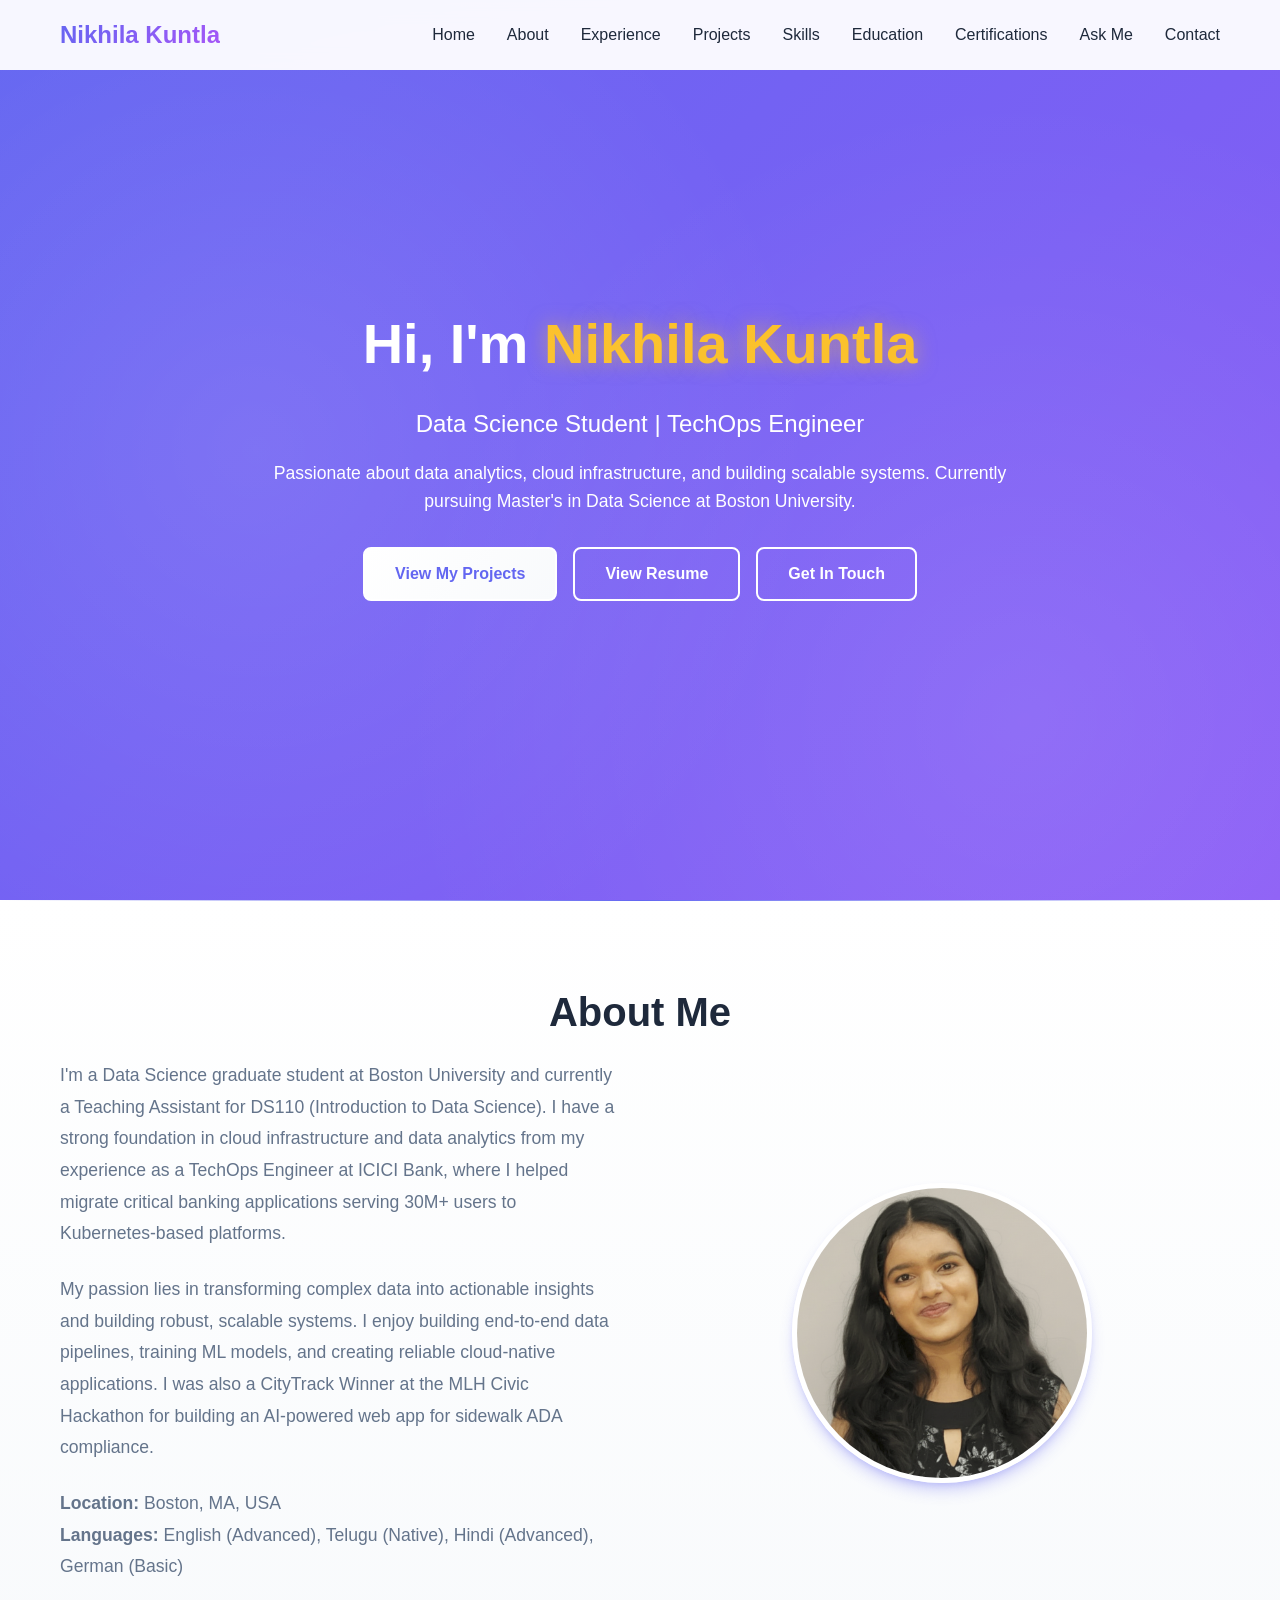
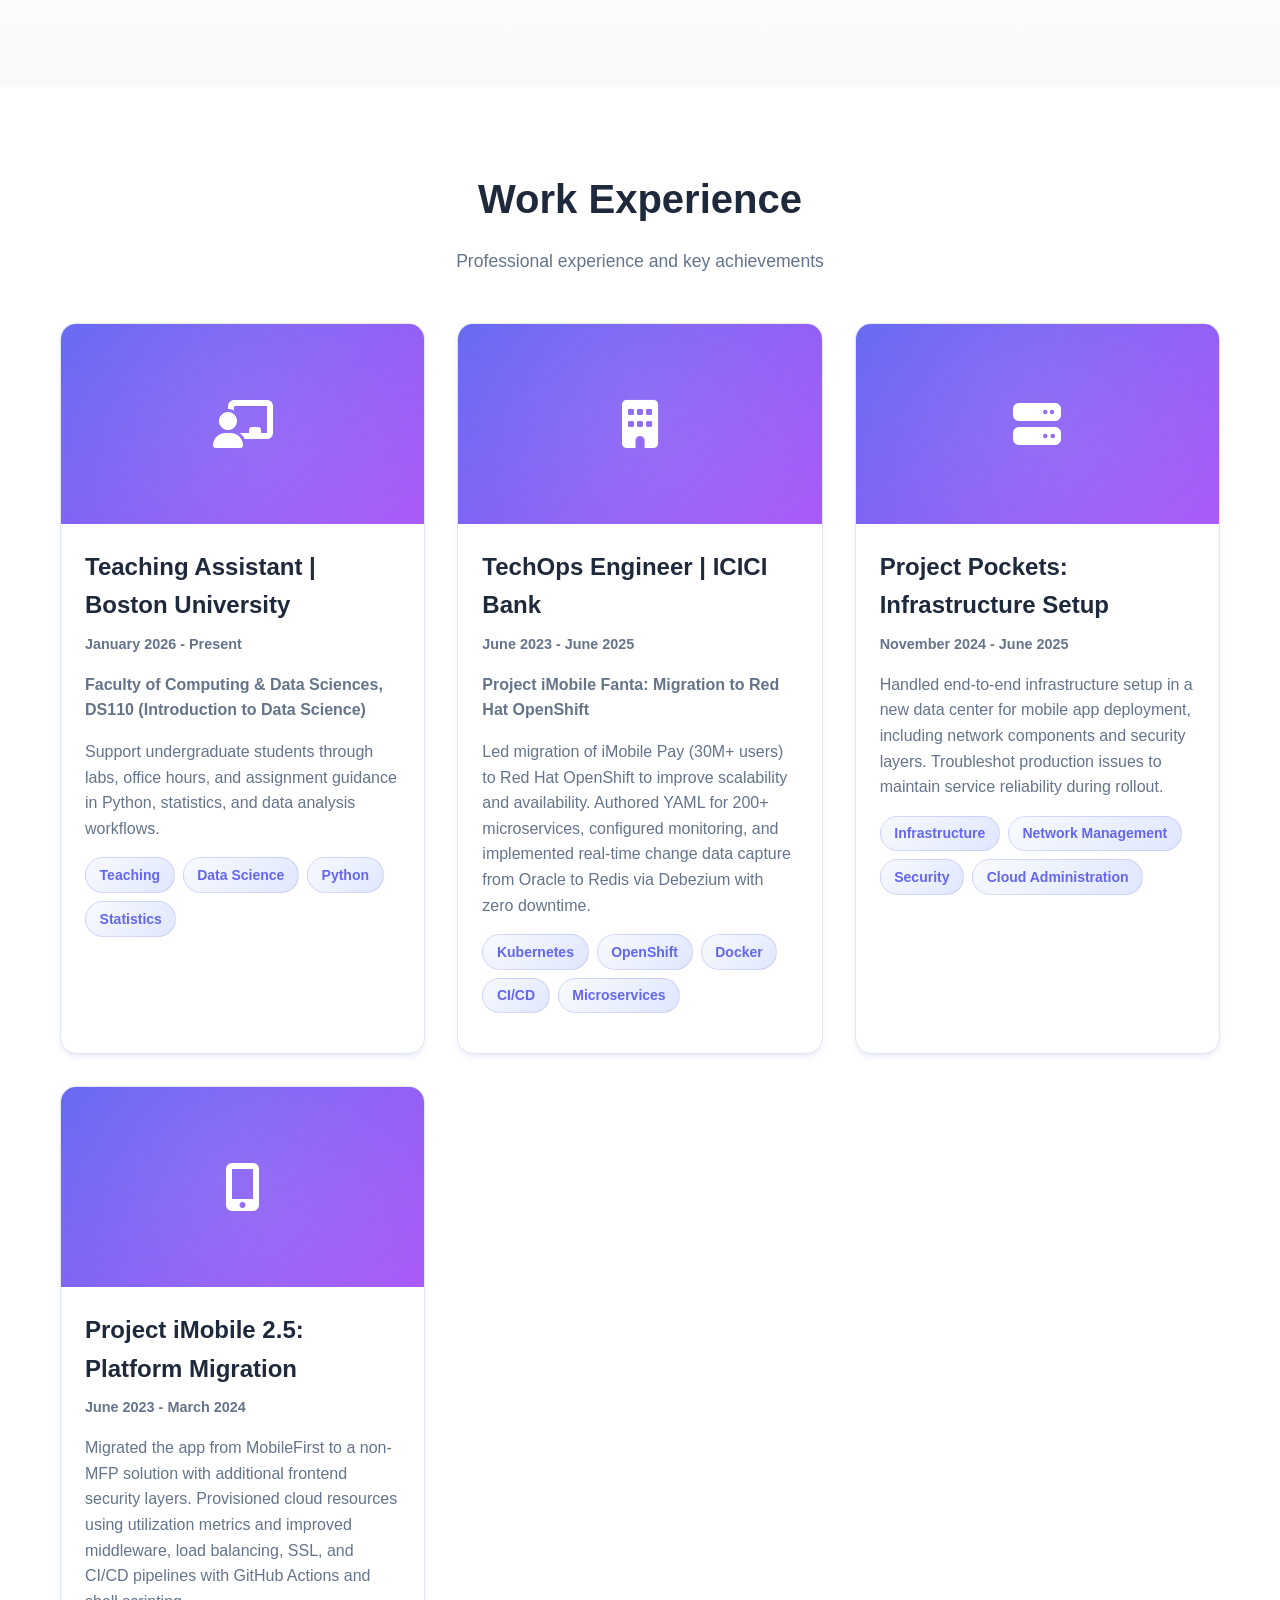
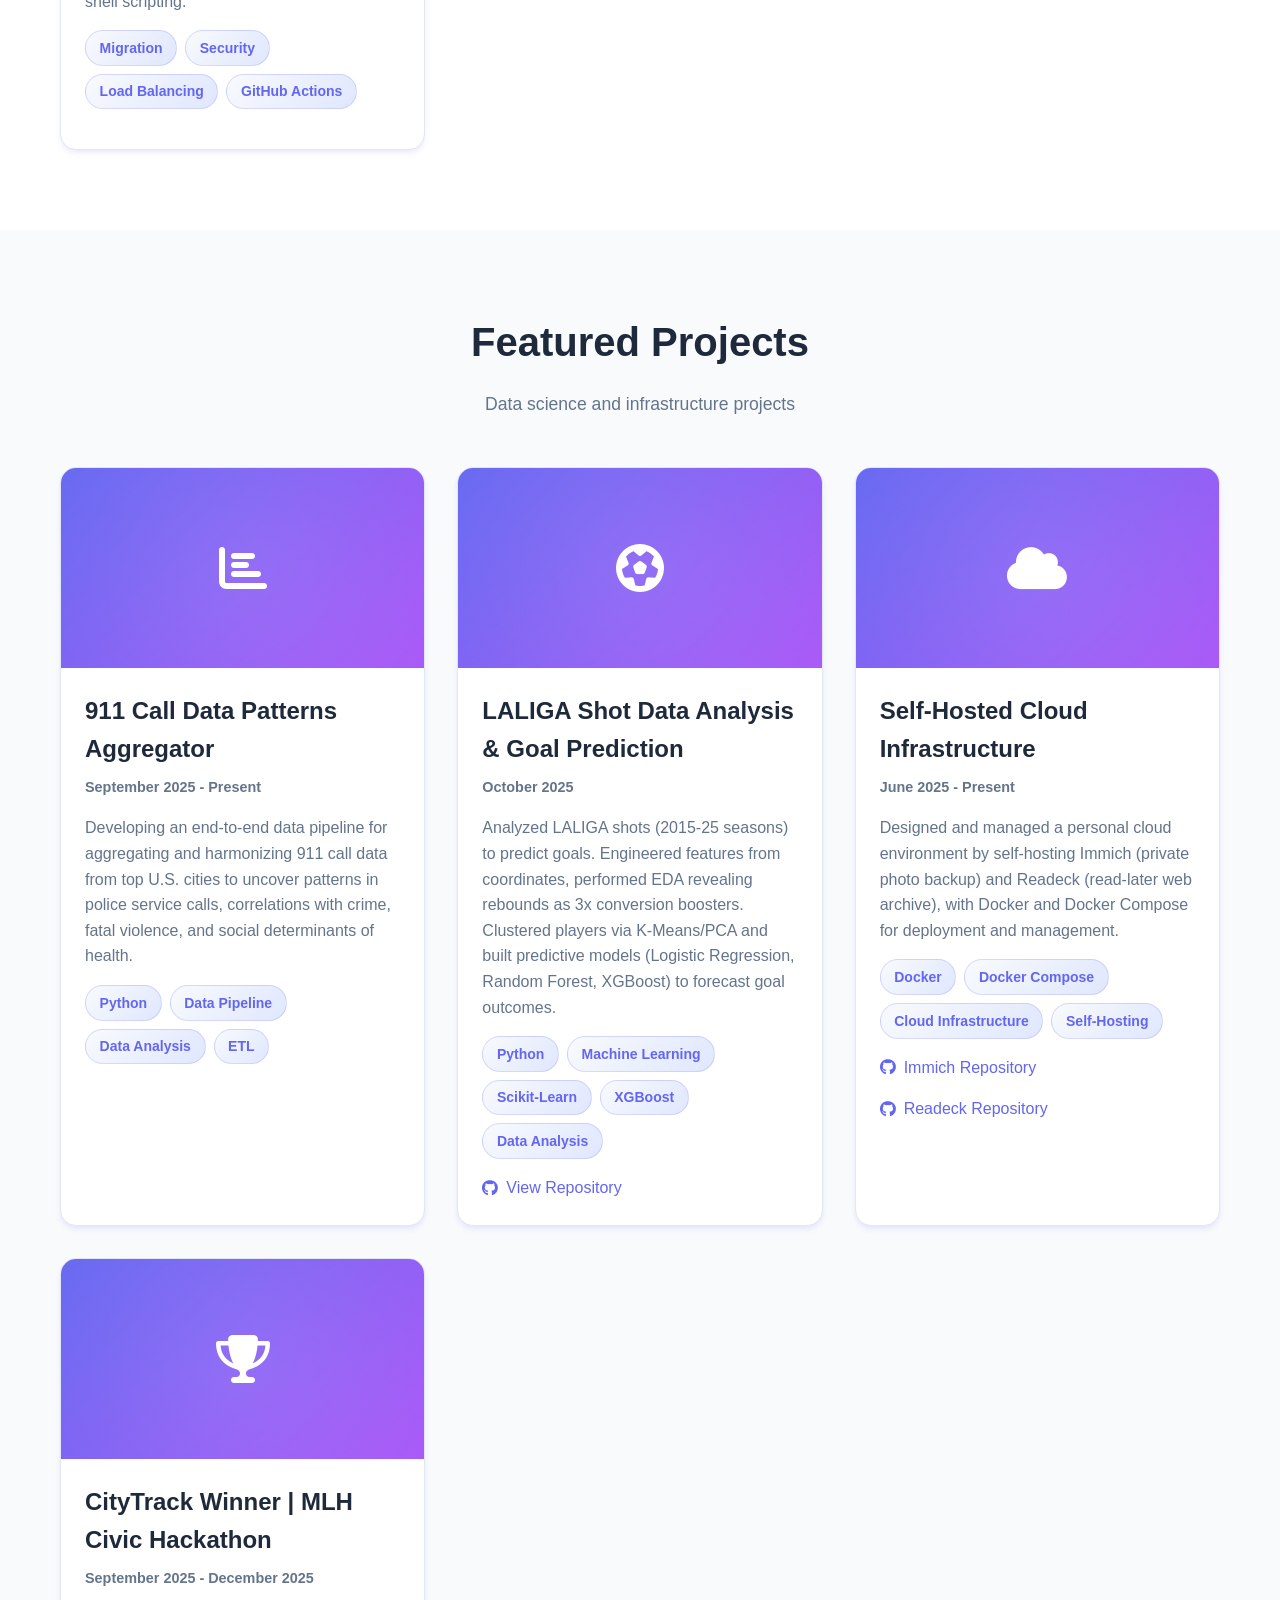
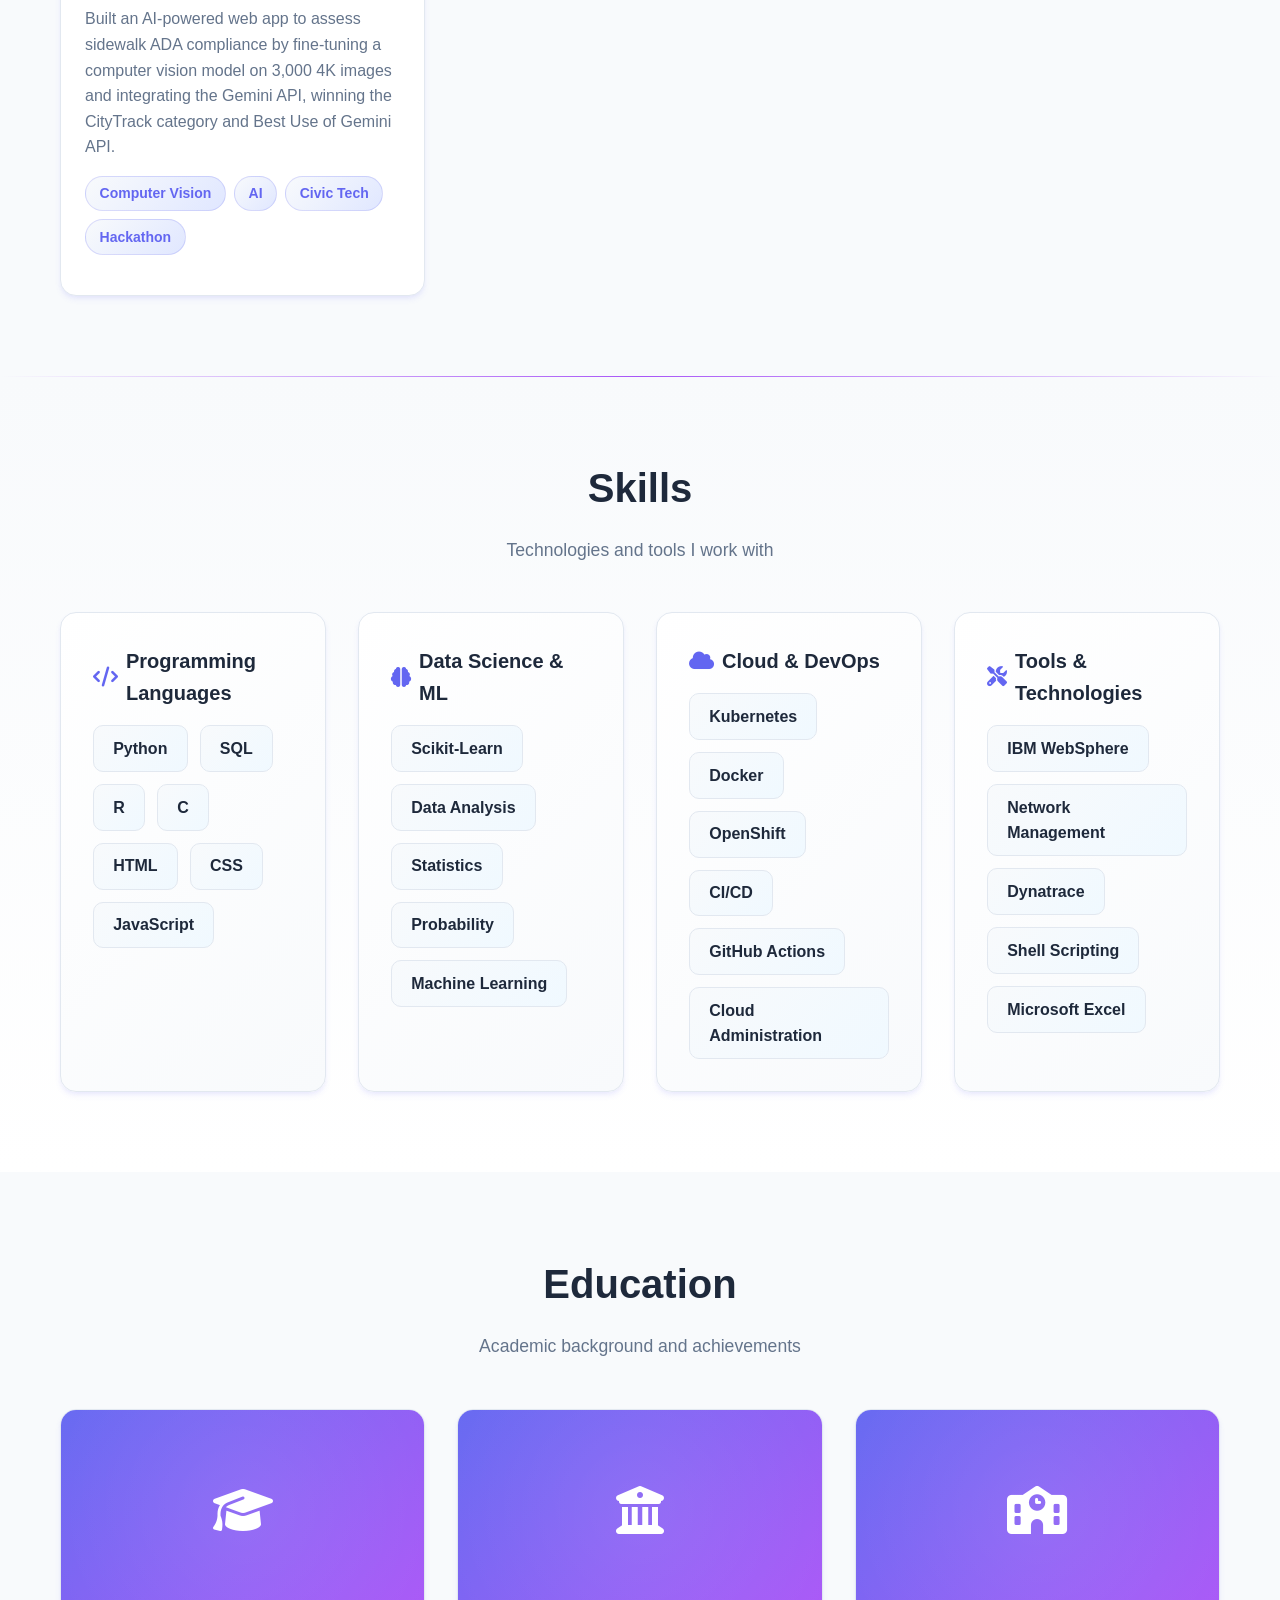
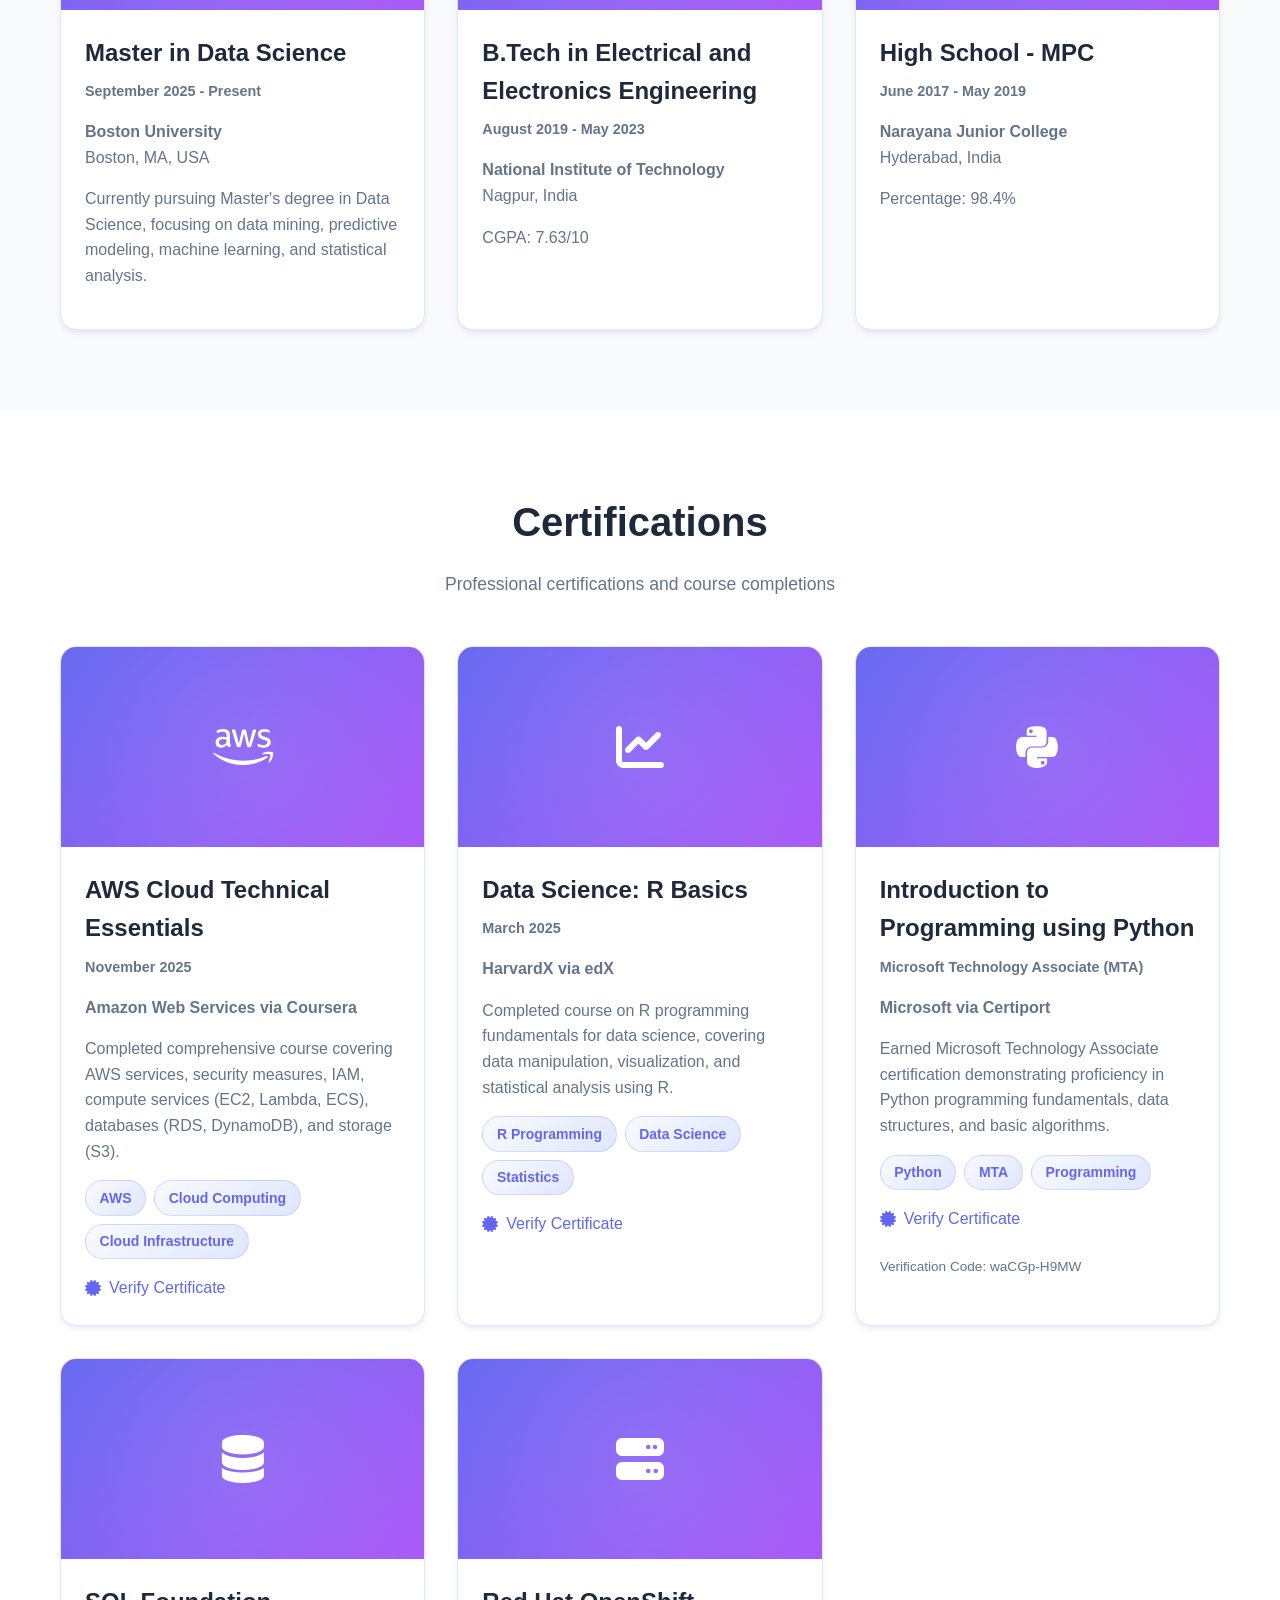
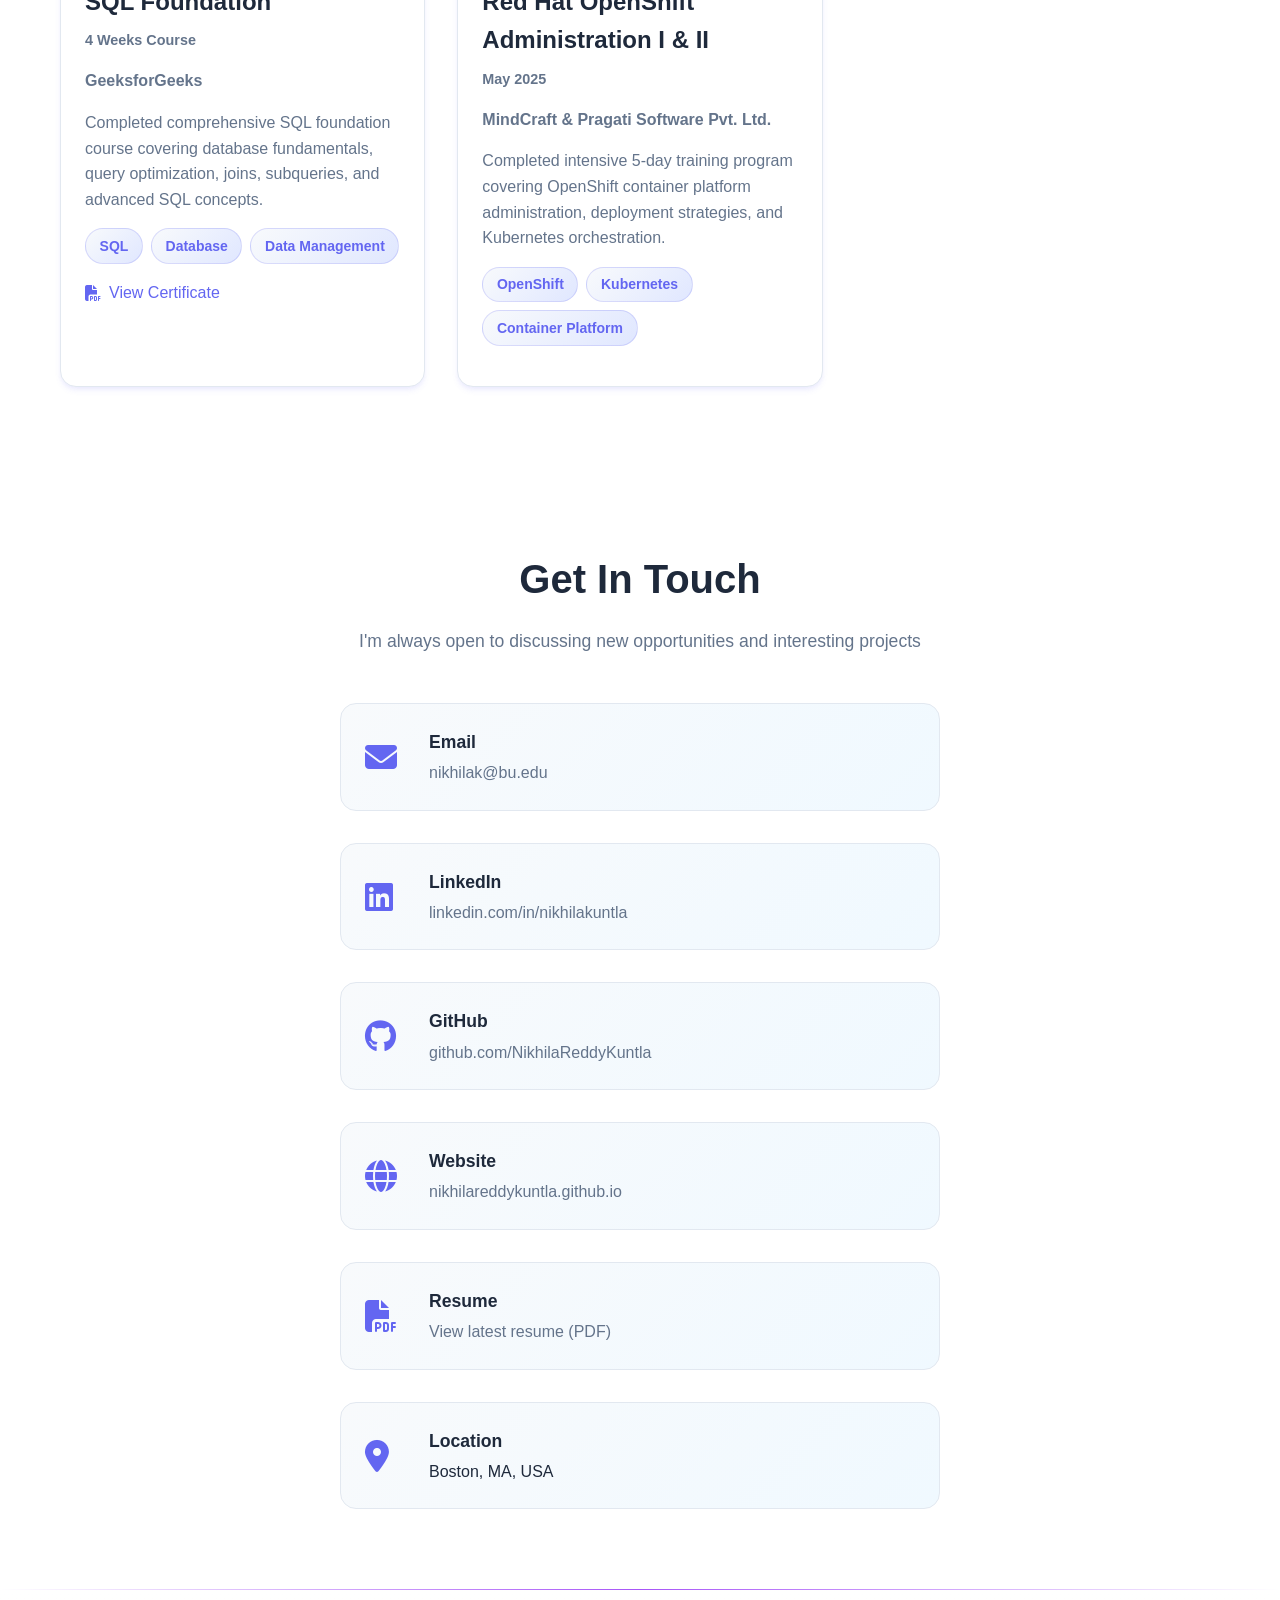
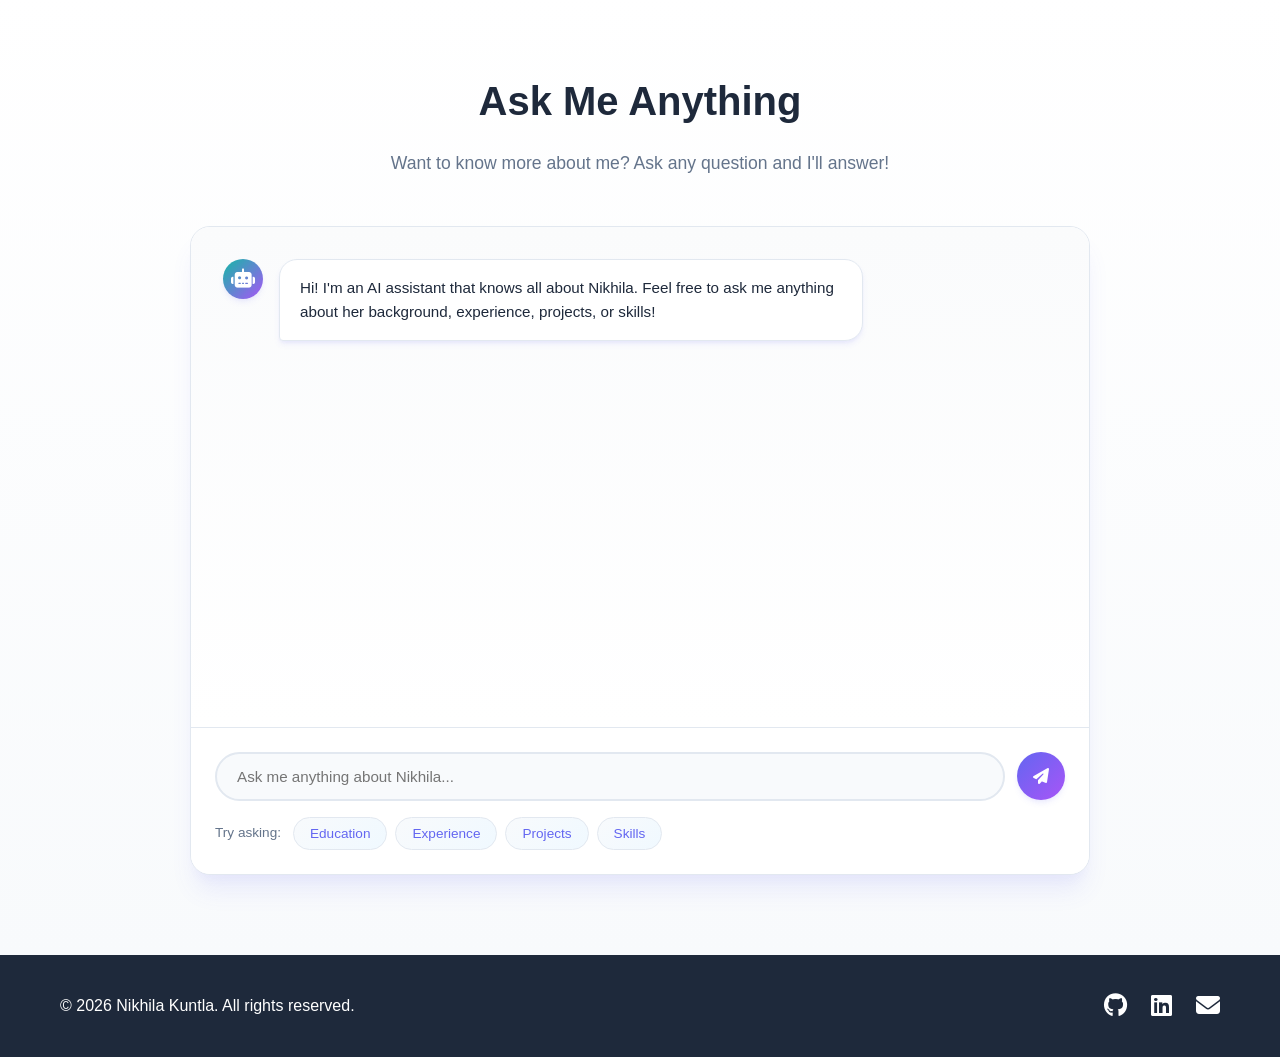
<file: index.html>
<!DOCTYPE html>
<html lang="en">
<head>
    <meta charset="UTF-8">
    <meta name="viewport" content="width=device-width, initial-scale=1.0">
    <meta name="description" content="Nikhila Kuntla - Data Science Student at Boston University | TechOps Engineer | Cloud Infrastructure & Data Analytics">
    <title>Nikhila Kuntla - Data Scientist & TechOps Engineer</title>
    <link rel="stylesheet" href="styles.css">
    <link rel="stylesheet" href="https://cdnjs.cloudflare.com/ajax/libs/font-awesome/6.4.0/css/all.min.css">
</head>
<body>
    <!-- Navigation -->
    <nav class="navbar">
        <div class="container">
            <div class="nav-brand">Nikhila Kuntla</div>
            <ul class="nav-menu">
                <li><a href="#home" class="nav-link">Home</a></li>
                <li><a href="#about" class="nav-link">About</a></li>
                <li><a href="#experience" class="nav-link">Experience</a></li>
                <li><a href="#projects" class="nav-link">Projects</a></li>
                <li><a href="#skills" class="nav-link">Skills</a></li>
                <li><a href="#education" class="nav-link">Education</a></li>
                <li><a href="#certifications" class="nav-link">Certifications</a></li>
                <li><a href="#chat" class="nav-link">Ask Me</a></li>
                <li><a href="#contact" class="nav-link">Contact</a></li>
            </ul>
            <div class="hamburger">
                <span></span>
                <span></span>
                <span></span>
            </div>
        </div>
    </nav>

    <!-- Hero Section -->
    <section id="home" class="hero">
        <div class="container">
            <div class="hero-content">
                <h1 class="hero-title">Hi, I'm <span class="highlight">Nikhila Kuntla</span></h1>
                <p class="hero-subtitle">Data Science Student | TechOps Engineer</p>
                <p class="hero-description">Passionate about data analytics, cloud infrastructure, and building scalable systems. Currently pursuing Master's in Data Science at Boston University.</p>
                <div class="hero-buttons">
                    <a href="#projects" class="btn btn-primary">View My Projects</a>
                    <a href="Nikhila-Kuntla-Resume.pdf" class="btn btn-secondary" target="_blank" rel="noopener noreferrer">View Resume</a>
                    <a href="#contact" class="btn btn-secondary">Get In Touch</a>
                </div>
            </div>
        </div>
    </section>

    <!-- About Section -->
    <section id="about" class="about">
        <div class="container">
            <h2 class="section-title">About Me</h2>
            <div class="about-content">
                <div class="about-text">
                    <p>
                        I'm a Data Science graduate student at Boston University and currently a Teaching Assistant for DS110 (Introduction to Data Science).
                        I have a strong foundation in cloud infrastructure and data analytics from my experience as a TechOps Engineer at ICICI Bank, where I
                        helped migrate critical banking applications serving 30M+ users to Kubernetes-based platforms.
                    </p>
                    <p>
                        My passion lies in transforming complex data into actionable insights and building robust, scalable systems.
                        I enjoy building end-to-end data pipelines, training ML models, and creating reliable cloud-native applications.
                        I was also a CityTrack Winner at the MLH Civic Hackathon for building an AI-powered web app for sidewalk ADA compliance.
                    </p>
                    <p>
                        <strong>Location:</strong> Boston, MA, USA<br>
                        <strong>Languages:</strong> English (Advanced), Telugu (Native), Hindi (Advanced), German (Basic)
                    </p>
                </div>
                <div class="about-image">
                    <img src="images/profile-photo.png" alt="Nikhila Kuntla" onerror="this.style.display='none'; this.nextElementSibling.style.display='flex';">
                    <div class="image-placeholder" style="display: none;">
                        <i class="fas fa-user"></i>
                        <p>Nikhila Kuntla</p>
                    </div>
                </div>
            </div>
        </div>
    </section>

    <!-- Experience Section -->
    <section id="experience" class="work">
        <div class="container">
            <h2 class="section-title">Work Experience</h2>
            <p class="section-subtitle">Professional experience and key achievements</p>
            <div class="projects-grid">
                <div class="project-card">
                    <div class="project-image">
                        <div class="image-placeholder">
                            <i class="fas fa-chalkboard-teacher"></i>
                        </div>
                    </div>
                    <div class="project-content">
                        <h3>Teaching Assistant | Boston University</h3>
                        <p class="project-date">January 2026 - Present</p>
                        <p><strong>Faculty of Computing & Data Sciences, DS110 (Introduction to Data Science)</strong></p>
                        <p>Support undergraduate students through labs, office hours, and assignment guidance in Python, statistics, and data analysis workflows.</p>
                        <div class="project-tags">
                            <span class="tag">Teaching</span>
                            <span class="tag">Data Science</span>
                            <span class="tag">Python</span>
                            <span class="tag">Statistics</span>
                        </div>
                    </div>
                </div>

                <div class="project-card">
                    <div class="project-image">
                        <div class="image-placeholder">
                            <i class="fas fa-building"></i>
                        </div>
                    </div>
                    <div class="project-content">
                        <h3>TechOps Engineer | ICICI Bank</h3>
                        <p class="project-date">June 2023 - June 2025</p>
                        <p><strong>Project iMobile Fanta: Migration to Red Hat OpenShift</strong></p>
                        <p>Led migration of iMobile Pay (30M+ users) to Red Hat OpenShift to improve scalability and availability. Authored YAML for 200+ microservices, configured monitoring, and implemented real-time change data capture from Oracle to Redis via Debezium with zero downtime.</p>
                        <div class="project-tags">
                            <span class="tag">Kubernetes</span>
                            <span class="tag">OpenShift</span>
                            <span class="tag">Docker</span>
                            <span class="tag">CI/CD</span>
                            <span class="tag">Microservices</span>
                        </div>
                    </div>
                </div>

                <div class="project-card">
                    <div class="project-image">
                        <div class="image-placeholder">
                            <i class="fas fa-server"></i>
                        </div>
                    </div>
                    <div class="project-content">
                        <h3>Project Pockets: Infrastructure Setup</h3>
                        <p class="project-date">November 2024 - June 2025</p>
                        <p>Handled end-to-end infrastructure setup in a new data center for mobile app deployment, including network components and security layers. Troubleshot production issues to maintain service reliability during rollout.</p>
                        <div class="project-tags">
                            <span class="tag">Infrastructure</span>
                            <span class="tag">Network Management</span>
                            <span class="tag">Security</span>
                            <span class="tag">Cloud Administration</span>
                        </div>
                    </div>
                </div>

                <div class="project-card">
                    <div class="project-image">
                        <div class="image-placeholder">
                            <i class="fas fa-mobile-alt"></i>
                        </div>
                    </div>
                    <div class="project-content">
                        <h3>Project iMobile 2.5: Platform Migration</h3>
                        <p class="project-date">June 2023 - March 2024</p>
                        <p>Migrated the app from MobileFirst to a non-MFP solution with additional frontend security layers. Provisioned cloud resources using utilization metrics and improved middleware, load balancing, SSL, and CI/CD pipelines with GitHub Actions and shell scripting.</p>
                        <div class="project-tags">
                            <span class="tag">Migration</span>
                            <span class="tag">Security</span>
                            <span class="tag">Load Balancing</span>
                            <span class="tag">GitHub Actions</span>
                        </div>
                    </div>
                </div>
            </div>
        </div>
    </section>

    <!-- Projects Section -->
    <section id="projects" class="work" style="background-color: var(--bg-light);">
        <div class="container">
            <h2 class="section-title">Featured Projects</h2>
            <p class="section-subtitle">Data science and infrastructure projects</p>
            <div class="projects-grid">
                <div class="project-card">
                    <div class="project-image">
                        <div class="image-placeholder">
                            <i class="fas fa-chart-bar"></i>
                        </div>
                    </div>
                    <div class="project-content">
                        <h3>911 Call Data Patterns Aggregator</h3>
                        <p class="project-date">September 2025 - Present</p>
                        <p>Developing an end-to-end data pipeline for aggregating and harmonizing 911 call data from top U.S. cities to uncover patterns in police service calls, correlations with crime, fatal violence, and social determinants of health.</p>
                        <div class="project-tags">
                            <span class="tag">Python</span>
                            <span class="tag">Data Pipeline</span>
                            <span class="tag">Data Analysis</span>
                            <span class="tag">ETL</span>
                        </div>
                    </div>
                </div>

                <div class="project-card">
                    <div class="project-image">
                        <div class="image-placeholder">
                            <i class="fas fa-futbol"></i>
                        </div>
                    </div>
                    <div class="project-content">
                        <h3>LALIGA Shot Data Analysis & Goal Prediction</h3>
                        <p class="project-date">October 2025</p>
                        <p>Analyzed LALIGA shots (2015-25 seasons) to predict goals. Engineered features from coordinates, performed EDA revealing rebounds as 3x conversion boosters. Clustered players via K-Means/PCA and built predictive models (Logistic Regression, Random Forest, XGBoost) to forecast goal outcomes.</p>
                        <div class="project-tags">
                            <span class="tag">Python</span>
                            <span class="tag">Machine Learning</span>
                            <span class="tag">Scikit-Learn</span>
                            <span class="tag">XGBoost</span>
                            <span class="tag">Data Analysis</span>
                        </div>
                        <div class="project-links">
                            <a href="https://github.com/NikhilaReddyKuntla/LALIGA-Shot-Analysis.git" class="project-link" target="_blank" rel="noopener noreferrer">
                                <i class="fab fa-github"></i> View Repository
                            </a>
                        </div>
                    </div>
                </div>

                <div class="project-card">
                    <div class="project-image">
                        <div class="image-placeholder">
                            <i class="fas fa-cloud"></i>
                        </div>
                    </div>
                    <div class="project-content">
                        <h3>Self-Hosted Cloud Infrastructure</h3>
                        <p class="project-date">June 2025 - Present</p>
                        <p>Designed and managed a personal cloud environment by self-hosting Immich (private photo backup) and Readeck (read-later web archive), with Docker and Docker Compose for deployment and management.</p>
                        <div class="project-tags">
                            <span class="tag">Docker</span>
                            <span class="tag">Docker Compose</span>
                            <span class="tag">Cloud Infrastructure</span>
                            <span class="tag">Self-Hosting</span>
                        </div>
                        <div class="project-links">
                            <a href="https://github.com/NikhilaReddyKuntla/Selfhosted-ImmichApp-Cloud.git" class="project-link" target="_blank" rel="noopener noreferrer">
                                <i class="fab fa-github"></i> Immich Repository
                            </a>
                            <a href="https://github.com/NikhilaReddyKuntla/Selfhosted-ReadeckApp-Cloud.git" class="project-link" target="_blank" rel="noopener noreferrer">
                                <i class="fab fa-github"></i> Readeck Repository
                            </a>
                        </div>
                    </div>
                </div>

                <div class="project-card">
                    <div class="project-image">
                        <div class="image-placeholder">
                            <i class="fas fa-trophy"></i>
                        </div>
                    </div>
                    <div class="project-content">
                        <h3>CityTrack Winner | MLH Civic Hackathon</h3>
                        <p class="project-date">September 2025 - December 2025</p>
                        <p>Built an AI-powered web app to assess sidewalk ADA compliance by fine-tuning a computer vision model on 3,000 4K images and integrating the Gemini API, winning the CityTrack category and Best Use of Gemini API.</p>
                        <div class="project-tags">
                            <span class="tag">Computer Vision</span>
                            <span class="tag">AI</span>
                            <span class="tag">Civic Tech</span>
                            <span class="tag">Hackathon</span>
                        </div>
                    </div>
                </div>
            </div>
        </div>
    </section>

    <!-- Skills Section -->
    <section id="skills" class="skills">
        <div class="container">
            <h2 class="section-title">Skills</h2>
            <p class="section-subtitle">Technologies and tools I work with</p>
            <div class="skills-grid">
                <div class="skill-category">
                    <h3><i class="fas fa-code"></i> Programming Languages</h3>
                    <div class="skill-items">
                        <span class="skill-item">Python</span>
                        <span class="skill-item">SQL</span>
                        <span class="skill-item">R</span>
                        <span class="skill-item">C</span>
                        <span class="skill-item">HTML</span>
                        <span class="skill-item">CSS</span>
                        <span class="skill-item">JavaScript</span>
                    </div>
                </div>
                <div class="skill-category">
                    <h3><i class="fas fa-brain"></i> Data Science & ML</h3>
                    <div class="skill-items">
                        <span class="skill-item">Scikit-Learn</span>
                        <span class="skill-item">Data Analysis</span>
                        <span class="skill-item">Statistics</span>
                        <span class="skill-item">Probability</span>
                        <span class="skill-item">Machine Learning</span>
                    </div>
                </div>
                <div class="skill-category">
                    <h3><i class="fas fa-cloud"></i> Cloud & DevOps</h3>
                    <div class="skill-items">
                        <span class="skill-item">Kubernetes</span>
                        <span class="skill-item">Docker</span>
                        <span class="skill-item">OpenShift</span>
                        <span class="skill-item">CI/CD</span>
                        <span class="skill-item">GitHub Actions</span>
                        <span class="skill-item">Cloud Administration</span>
                    </div>
                </div>
                <div class="skill-category">
                    <h3><i class="fas fa-tools"></i> Tools & Technologies</h3>
                    <div class="skill-items">
                        <span class="skill-item">IBM WebSphere</span>
                        <span class="skill-item">Network Management</span>
                        <span class="skill-item">Dynatrace</span>
                        <span class="skill-item">Shell Scripting</span>
                        <span class="skill-item">Microsoft Excel</span>
                    </div>
                </div>
            </div>
        </div>
    </section>

    <!-- Education Section -->
    <section id="education" class="work" style="background-color: var(--bg-light);">
        <div class="container">
            <h2 class="section-title">Education</h2>
            <p class="section-subtitle">Academic background and achievements</p>
            <div class="projects-grid">
                <div class="project-card">
                    <div class="project-image">
                        <div class="image-placeholder">
                            <i class="fas fa-graduation-cap"></i>
                        </div>
                    </div>
                    <div class="project-content">
                        <h3>Master in Data Science</h3>
                        <p class="project-date">September 2025 - Present</p>
                        <p><strong>Boston University</strong><br>Boston, MA, USA</p>
                        <p>Currently pursuing Master's degree in Data Science, focusing on data mining, predictive modeling, machine learning, and statistical analysis.</p>
                    </div>
                </div>

                <div class="project-card">
                    <div class="project-image">
                        <div class="image-placeholder">
                            <i class="fas fa-university"></i>
                        </div>
                    </div>
                    <div class="project-content">
                        <h3>B.Tech in Electrical and Electronics Engineering</h3>
                        <p class="project-date">August 2019 - May 2023</p>
                        <p><strong>National Institute of Technology</strong><br>Nagpur, India</p>
                        <p>CGPA: 7.63/10</p>
                    </div>
                </div>

                <div class="project-card">
                    <div class="project-image">
                        <div class="image-placeholder">
                            <i class="fas fa-school"></i>
                        </div>
                    </div>
                    <div class="project-content">
                        <h3>High School - MPC</h3>
                        <p class="project-date">June 2017 - May 2019</p>
                        <p><strong>Narayana Junior College</strong><br>Hyderabad, India</p>
                        <p>Percentage: 98.4%</p>
                    </div>
                </div>
            </div>
        </div>
    </section>

    <!-- Certifications Section -->
    <section id="certifications" class="work">
        <div class="container">
            <h2 class="section-title">Certifications</h2>
            <p class="section-subtitle">Professional certifications and course completions</p>
            <div class="projects-grid">
                <div class="project-card">
                    <div class="project-image">
                        <div class="image-placeholder">
                            <i class="fab fa-aws"></i>
                        </div>
                    </div>
                    <div class="project-content">
                        <h3>AWS Cloud Technical Essentials</h3>
                        <p class="project-date">November 2025</p>
                        <p><strong>Amazon Web Services via Coursera</strong></p>
                        <p>Completed comprehensive course covering AWS services, security measures, IAM, compute services (EC2, Lambda, ECS), databases (RDS, DynamoDB), and storage (S3).</p>
                        <div class="project-tags">
                            <span class="tag">AWS</span>
                            <span class="tag">Cloud Computing</span>
                            <span class="tag">Cloud Infrastructure</span>
                        </div>
                        <div class="project-links">
                            <a href="https://www.coursera.org/account/accomplishments/verify/785VZWWTX7ZB" class="project-link" target="_blank">
                                <i class="fas fa-certificate"></i> Verify Certificate
                            </a>
                        </div>
                    </div>
                </div>

                <div class="project-card">
                    <div class="project-image">
                        <div class="image-placeholder">
                            <i class="fas fa-chart-line"></i>
                        </div>
                    </div>
                    <div class="project-content">
                        <h3>Data Science: R Basics</h3>
                        <p class="project-date">March 2025</p>
                        <p><strong>HarvardX via edX</strong></p>
                        <p>Completed course on R programming fundamentals for data science, covering data manipulation, visualization, and statistical analysis using R.</p>
                        <div class="project-tags">
                            <span class="tag">R Programming</span>
                            <span class="tag">Data Science</span>
                            <span class="tag">Statistics</span>
                        </div>
                        <div class="project-links">
                            <a href="https://courses.edx.org/certificates/44920667c4974de18ec81cb4d5b9f8c9" class="project-link" target="_blank">
                                <i class="fas fa-certificate"></i> Verify Certificate
                            </a>
                        </div>
                    </div>
                </div>

                <div class="project-card">
                    <div class="project-image">
                        <div class="image-placeholder">
                            <i class="fab fa-python"></i>
                        </div>
                    </div>
                    <div class="project-content">
                        <h3>Introduction to Programming using Python</h3>
                        <p class="project-date">Microsoft Technology Associate (MTA)</p>
                        <p><strong>Microsoft via Certiport</strong></p>
                        <p>Earned Microsoft Technology Associate certification demonstrating proficiency in Python programming fundamentals, data structures, and basic algorithms.</p>
                        <div class="project-tags">
                            <span class="tag">Python</span>
                            <span class="tag">MTA</span>
                            <span class="tag">Programming</span>
                        </div>
                        <div class="project-links">
                            <a href="https://www.certiport.com/portal/pages/credentialverification.aspx" class="project-link" target="_blank">
                                <i class="fas fa-certificate"></i> Verify Certificate
                            </a>
                            <p style="font-size: 0.85rem; color: var(--text-secondary); margin-top: 0.5rem;">Verification Code: waCGp-H9MW</p>
                        </div>
                    </div>
                </div>

                <div class="project-card">
                    <div class="project-image">
                        <div class="image-placeholder">
                            <i class="fas fa-database"></i>
                        </div>
                    </div>
                    <div class="project-content">
                        <h3>SQL Foundation</h3>
                        <p class="project-date">4 Weeks Course</p>
                        <p><strong>GeeksforGeeks</strong></p>
                        <p>Completed comprehensive SQL foundation course covering database fundamentals, query optimization, joins, subqueries, and advanced SQL concepts.</p>
                        <div class="project-tags">
                            <span class="tag">SQL</span>
                            <span class="tag">Database</span>
                            <span class="tag">Data Management</span>
                        </div>
                        <div class="project-links">
                            <a href="https://media.geeksforgeeks.org/courses/certificates/049ef87ab9c42ed2cf904f9b12dc587e.pdf" class="project-link" target="_blank">
                                <i class="fas fa-file-pdf"></i> View Certificate
                            </a>
                        </div>
                    </div>
                </div>

                <div class="project-card">
                    <div class="project-image">
                        <div class="image-placeholder">
                            <i class="fas fa-server"></i>
                        </div>
                    </div>
                    <div class="project-content">
                        <h3>Red Hat OpenShift Administration I & II</h3>
                        <p class="project-date">May 2025</p>
                        <p><strong>MindCraft & Pragati Software Pvt. Ltd.</strong></p>
                        <p>Completed intensive 5-day training program covering OpenShift container platform administration, deployment strategies, and Kubernetes orchestration.</p>
                        <div class="project-tags">
                            <span class="tag">OpenShift</span>
                            <span class="tag">Kubernetes</span>
                            <span class="tag">Container Platform</span>
                        </div>
                    </div>
                </div>
            </div>
        </div>
    </section>

    <!-- Contact Section -->
    <section id="contact" class="contact">
        <div class="container">
            <h2 class="section-title">Get In Touch</h2>
            <p class="section-subtitle">I'm always open to discussing new opportunities and interesting projects</p>
            <div class="contact-content">
                <div class="contact-info">
                    <div class="contact-item">
                        <i class="fas fa-envelope"></i>
                        <div>
                            <h3>Email</h3>
                            <a href="mailto:nikhilak@bu.edu">nikhilak@bu.edu</a>
                        </div>
                    </div>
                    <div class="contact-item">
                        <i class="fab fa-linkedin"></i>
                        <div>
                            <h3>LinkedIn</h3>
                            <a href="https://www.linkedin.com/in/nikhilakuntla" target="_blank">linkedin.com/in/nikhilakuntla</a>
                        </div>
                    </div>
                    <div class="contact-item">
                        <i class="fab fa-github"></i>
                        <div>
                            <h3>GitHub</h3>
                            <a href="https://github.com/NikhilaReddyKuntla" target="_blank">github.com/NikhilaReddyKuntla</a>
                        </div>
                    </div>
                    <div class="contact-item">
                        <i class="fas fa-globe"></i>
                        <div>
                            <h3>Website</h3>
                            <a href="https://nikhilareddykuntla.github.io/" target="_blank">nikhilareddykuntla.github.io</a>
                        </div>
                    </div>
                    <div class="contact-item">
                        <i class="fas fa-file-pdf"></i>
                        <div>
                            <h3>Resume</h3>
                            <a href="Nikhila-Kuntla-Resume.pdf" target="_blank">View latest resume (PDF)</a>
                        </div>
                    </div>
                    <div class="contact-item">
                        <i class="fas fa-map-marker-alt"></i>
                        <div>
                            <h3>Location</h3>
                            <p>Boston, MA, USA</p>
                        </div>
                    </div>
                </div>
            </div>
        </div>
    </section>

    <!-- Chat Section -->
    <section id="chat" class="chat-section">
        <div class="container">
            <h2 class="section-title">Ask Me Anything</h2>
            <p class="section-subtitle">Want to know more about me? Ask any question and I'll answer!</p>
            
            <div class="chat-container">
                <div class="chat-messages" id="chatMessages">
                    <div class="chat-message bot-message">
                        <div class="message-avatar">
                            <i class="fas fa-robot"></i>
                        </div>
                        <div class="message-content">
                            <p>Hi! I'm an AI assistant that knows all about Nikhila. Feel free to ask me anything about her background, experience, projects, or skills!</p>
                        </div>
                    </div>
                </div>
                
                <div class="chat-input-container">
                    <div class="chat-input-wrapper">
                        <input 
                            type="text" 
                            id="chatInput" 
                            class="chat-input" 
                            placeholder="Ask me anything about Nikhila..."
                            autocomplete="off"
                        >
                        <button id="sendButton" class="chat-send-btn">
                            <i class="fas fa-paper-plane"></i>
                        </button>
                    </div>
                    <div class="chat-suggestions">
                        <span class="suggestion-label">Try asking:</span>
                        <button class="suggestion-chip" data-question="What is Nikhila's educational background?">Education</button>
                        <button class="suggestion-chip" data-question="Tell me about Nikhila's work experience">Experience</button>
                        <button class="suggestion-chip" data-question="What projects has Nikhila worked on?">Projects</button>
                        <button class="suggestion-chip" data-question="What are Nikhila's technical skills?">Skills</button>
                    </div>
                </div>
            </div>
        </div>
    </section>

    <!-- Footer -->
    <footer class="footer">
        <div class="container">
            <p>&copy; 2026 Nikhila Kuntla. All rights reserved.</p>
            <div class="social-links">
                <a href="https://github.com/NikhilaReddyKuntla" target="_blank" aria-label="GitHub">
                    <i class="fab fa-github"></i>
                </a>
                <a href="https://www.linkedin.com/in/nikhilakuntla" target="_blank" aria-label="LinkedIn">
                    <i class="fab fa-linkedin"></i>
                </a>
                <a href="mailto:nikhilak@bu.edu" aria-label="Email">
                    <i class="fas fa-envelope"></i>
                </a>
            </div>
        </div>
    </footer>

    <script src="script.js"></script>
    <!-- Load Langflow chat script first to define LANGFLOW_CONFIG -->
    <script src="langflow-chat.js"></script>
    <!-- Then load config to update the values -->
    <script src="langflow-config.js"></script>
</body>
</html>
</file>
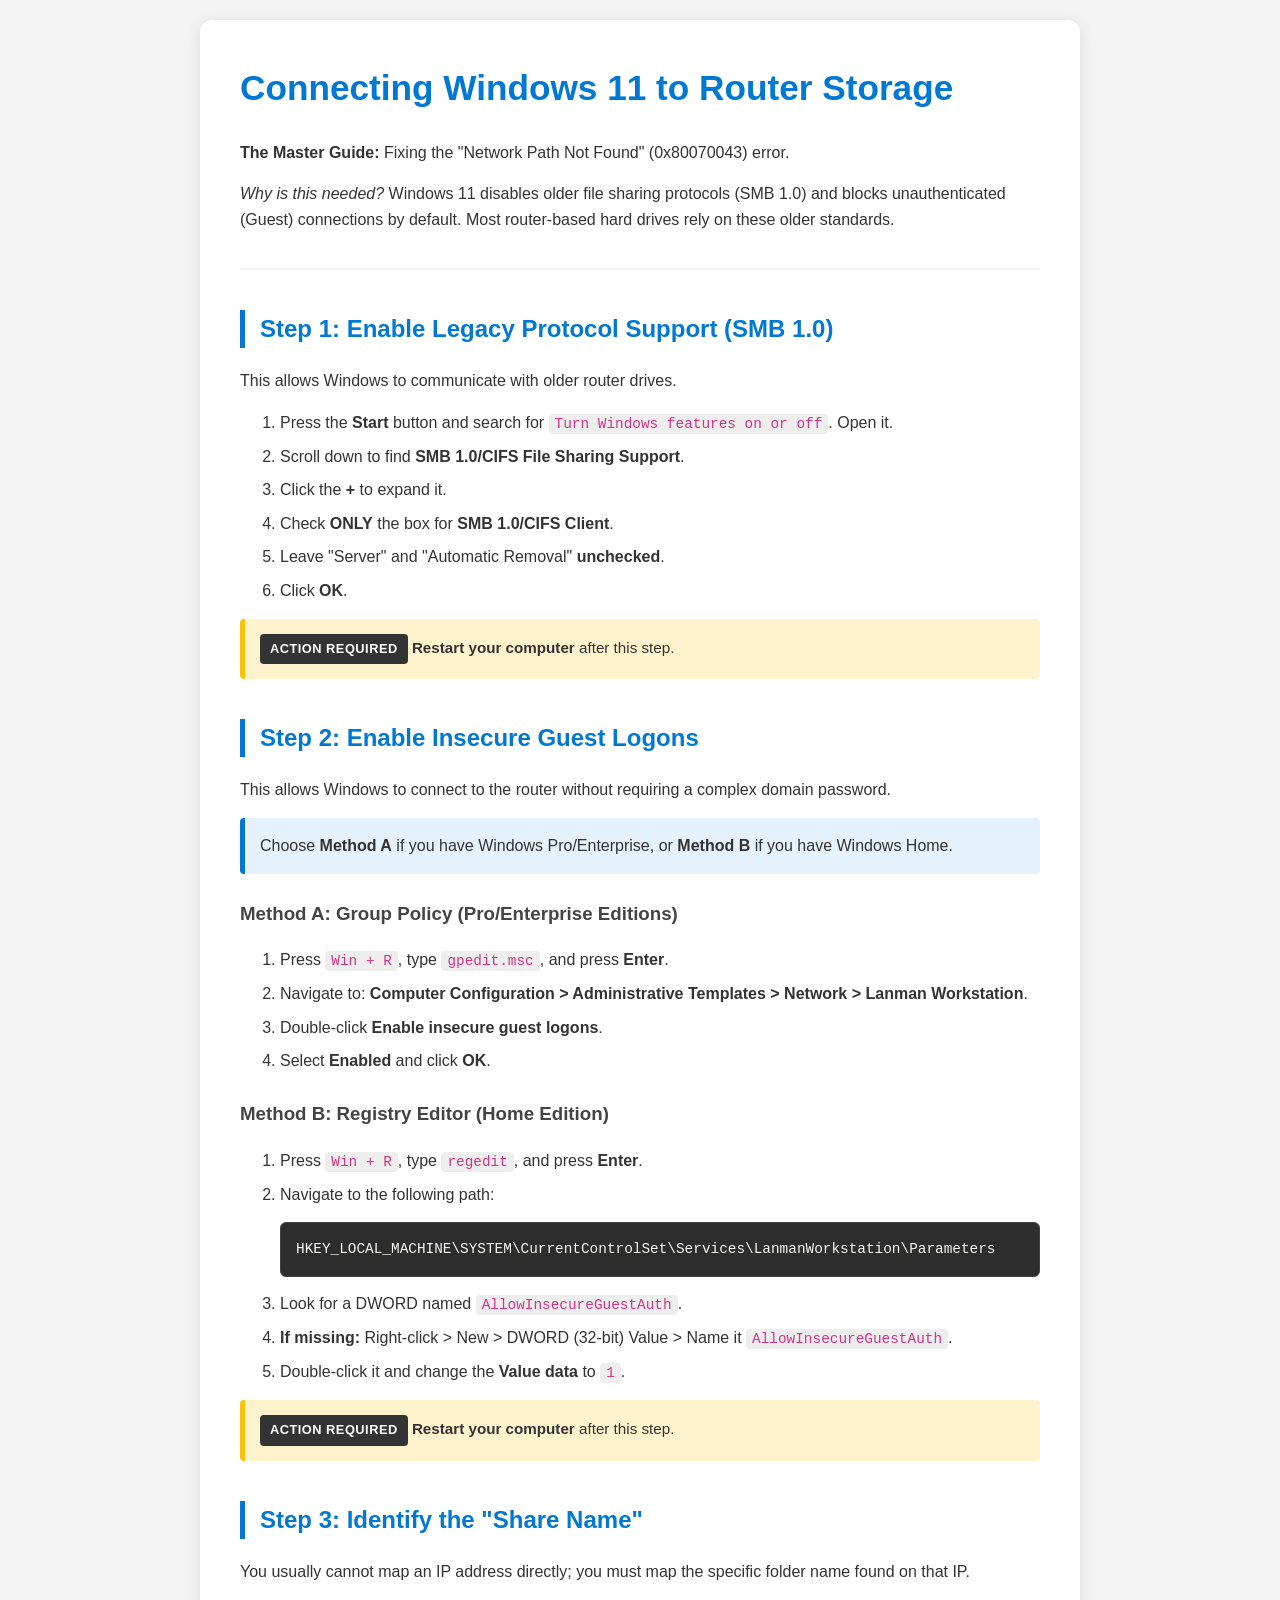
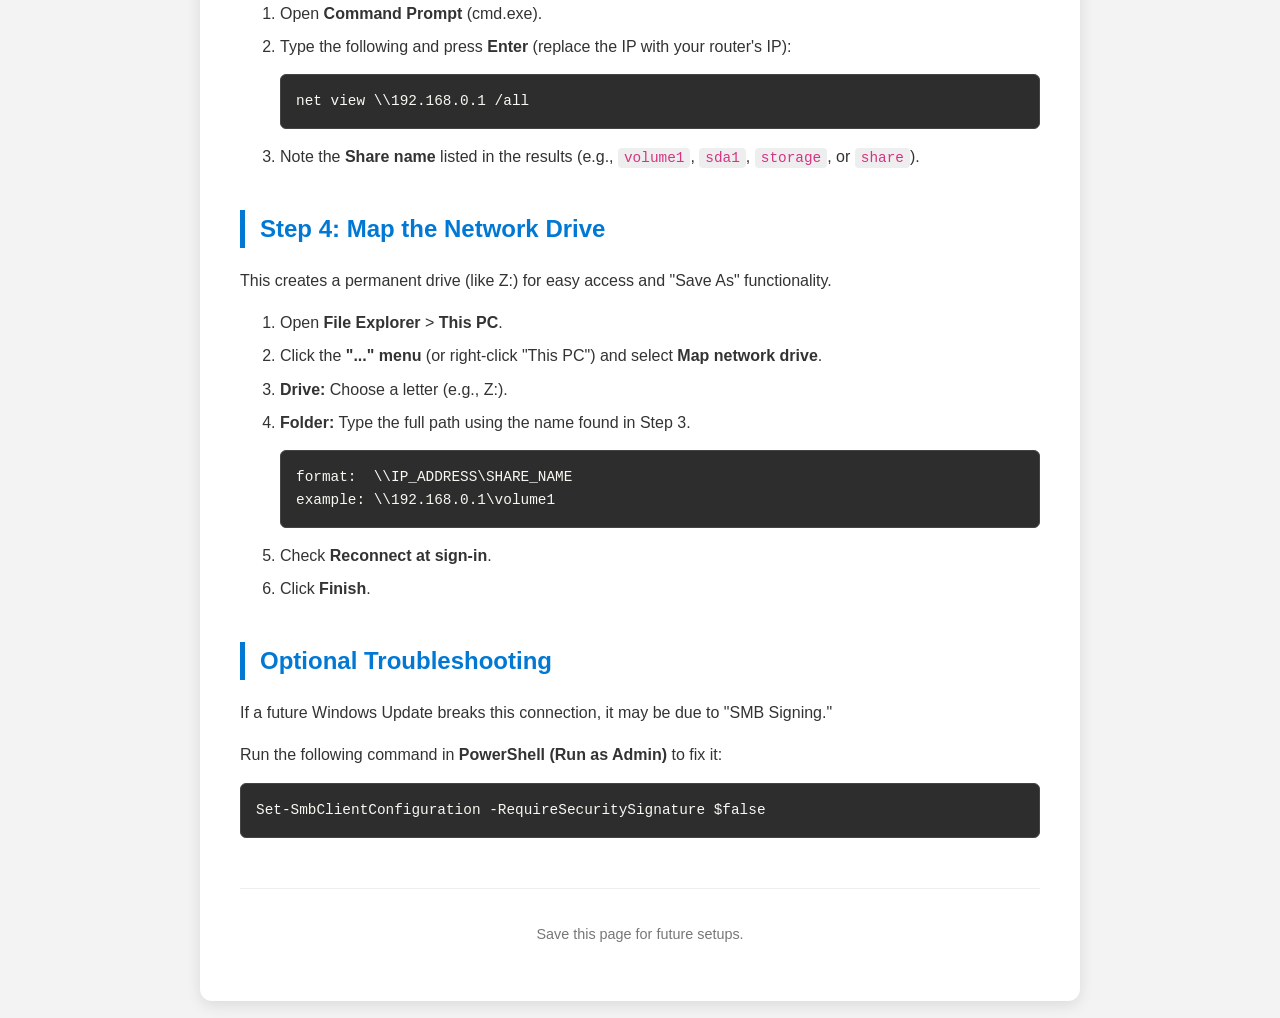
<file: Windows-network-fix.html>
<!DOCTYPE html>
<html lang="en">
<head>
    <meta charset="UTF-8">
    <meta name="viewport" content="width=device-width, initial-scale=1.0">
    <title>Fix Network Path Not Found - Windows 11 Master Guide</title>
    <style>
        :root {
            --primary-color: #0078d4; /* Windows Blue */
            --bg-color: #f3f3f3;
            --container-bg: #ffffff;
            --text-color: #333333;
            --code-bg: #2d2d2d;
            --code-text: #f8f8f2;
            --accent-bg: #e5f1fb;
        }

        body {
            font-family: 'Segoe UI', Tahoma, Geneva, Verdana, sans-serif;
            line-height: 1.6;
            color: var(--text-color);
            background-color: var(--bg-color);
            margin: 0;
            padding: 20px;
        }

        .container {
            max-width: 800px;
            margin: 0 auto;
            background-color: var(--container-bg);
            padding: 40px;
            border-radius: 12px;
            box-shadow: 0 4px 15px rgba(0,0,0,0.1);
        }

        header {
            border-bottom: 2px solid var(--bg-color);
            padding-bottom: 20px;
            margin-bottom: 30px;
        }

        h1 {
            color: var(--primary-color);
            margin-top: 0;
            font-size: 2.2rem;
        }

        h2 {
            color: var(--primary-color);
            border-left: 5px solid var(--primary-color);
            padding-left: 15px;
            margin-top: 40px;
        }

        h3 {
            color: #444;
            margin-top: 25px;
        }

        p {
            margin-bottom: 15px;
        }

        .step-container {
            margin-bottom: 20px;
        }

        ul, ol {
            margin-bottom: 15px;
        }

        li {
            margin-bottom: 8px;
        }

        .warning {
            background-color: #fff3cd;
            border-left: 5px solid #ffc107;
            padding: 15px;
            margin: 15px 0;
            border-radius: 4px;
            font-size: 0.95rem;
        }

        .note {
            background-color: var(--accent-bg);
            border-left: 5px solid var(--primary-color);
            padding: 15px;
            margin: 15px 0;
            border-radius: 4px;
        }

        code {
            font-family: 'Consolas', 'Monaco', monospace;
            background-color: #eee;
            padding: 2px 6px;
            border-radius: 4px;
            color: #d63384;
            font-size: 0.9em;
        }

        pre {
            background-color: var(--code-bg);
            color: var(--code-text);
            padding: 15px;
            border-radius: 6px;
            overflow-x: auto;
            font-family: 'Consolas', 'Monaco', monospace;
            font-size: 0.9rem;
            border: 1px solid #444;
        }

        .btn-restart {
            display: inline-block;
            background-color: #333;
            color: #fff;
            padding: 5px 10px;
            border-radius: 4px;
            font-size: 0.8rem;
            font-weight: bold;
            text-transform: uppercase;
            letter-spacing: 0.5px;
        }

        footer {
            margin-top: 50px;
            text-align: center;
            font-size: 0.9rem;
            color: #777;
            border-top: 1px solid #eee;
            padding-top: 20px;
        }

        @media (max-width: 600px) {
            .container {
                padding: 20px;
            }
            h1 {
                font-size: 1.8rem;
            }
        }
    </style>
</head>
<body>

<div class="container">
    <header>
        <h1>Connecting Windows 11 to Router Storage</h1>
        <p><strong>The Master Guide:</strong> Fixing the "Network Path Not Found" (0x80070043) error.</p>
        <p><em>Why is this needed?</em> Windows 11 disables older file sharing protocols (SMB 1.0) and blocks unauthenticated (Guest) connections by default. Most router-based hard drives rely on these older standards.</p>
    </header>

    <main>
        <section class="step-container">
            <h2>Step 1: Enable Legacy Protocol Support (SMB 1.0)</h2>
            <p>This allows Windows to communicate with older router drives.</p>
            <ol>
                <li>Press the <strong>Start</strong> button and search for <code>Turn Windows features on or off</code>. Open it.</li>
                <li>Scroll down to find <strong>SMB 1.0/CIFS File Sharing Support</strong>.</li>
                <li>Click the <strong>+</strong> to expand it.</li>
                <li>Check <strong>ONLY</strong> the box for <strong>SMB 1.0/CIFS Client</strong>.</li>
                <li>Leave "Server" and "Automatic Removal" <strong>unchecked</strong>.</li>
                <li>Click <strong>OK</strong>.</li>
            </ol>
            <div class="warning">
                <span class="btn-restart">Action Required</span> <strong>Restart your computer</strong> after this step.
            </div>
        </section>

        <section class="step-container">
            <h2>Step 2: Enable Insecure Guest Logons</h2>
            <p>This allows Windows to connect to the router without requiring a complex domain password.</p>
            
            <div class="note">Choose <strong>Method A</strong> if you have Windows Pro/Enterprise, or <strong>Method B</strong> if you have Windows Home.</div>

            <h3>Method A: Group Policy (Pro/Enterprise Editions)</h3>
            <ol>
                <li>Press <code>Win + R</code>, type <code>gpedit.msc</code>, and press <strong>Enter</strong>.</li>
                <li>Navigate to: <strong>Computer Configuration > Administrative Templates > Network > Lanman Workstation</strong>.</li>
                <li>Double-click <strong>Enable insecure guest logons</strong>.</li>
                <li>Select <strong>Enabled</strong> and click <strong>OK</strong>.</li>
            </ol>

            <h3>Method B: Registry Editor (Home Edition)</h3>
            <ol>
                <li>Press <code>Win + R</code>, type <code>regedit</code>, and press <strong>Enter</strong>.</li>
                <li>Navigate to the following path:
                    <pre>HKEY_LOCAL_MACHINE\SYSTEM\CurrentControlSet\Services\LanmanWorkstation\Parameters</pre>
                </li>
                <li>Look for a DWORD named <code>AllowInsecureGuestAuth</code>.</li>
                <li><strong>If missing:</strong> Right-click > New > DWORD (32-bit) Value > Name it <code>AllowInsecureGuestAuth</code>.</li>
                <li>Double-click it and change the <strong>Value data</strong> to <code>1</code>.</li>
            </ol>
            <div class="warning">
                <span class="btn-restart">Action Required</span> <strong>Restart your computer</strong> after this step.
            </div>
        </section>

        <section class="step-container">
            <h2>Step 3: Identify the "Share Name"</h2>
            <p>You usually cannot map an IP address directly; you must map the specific folder name found on that IP.</p>
            <ol>
                <li>Open <strong>Command Prompt</strong> (cmd.exe).</li>
                <li>Type the following and press <strong>Enter</strong> (replace the IP with your router's IP):
                    <pre>net view \\192.168.0.1 /all</pre>
                </li>
                <li>Note the <strong>Share name</strong> listed in the results (e.g., <code>volume1</code>, <code>sda1</code>, <code>storage</code>, or <code>share</code>).</li>
            </ol>
        </section>

        <section class="step-container">
            <h2>Step 4: Map the Network Drive</h2>
            <p>This creates a permanent drive (like Z:) for easy access and "Save As" functionality.</p>
            <ol>
                <li>Open <strong>File Explorer</strong> > <strong>This PC</strong>.</li>
                <li>Click the <strong>"..." menu</strong> (or right-click "This PC") and select <strong>Map network drive</strong>.</li>
                <li><strong>Drive:</strong> Choose a letter (e.g., Z:).</li>
                <li><strong>Folder:</strong> Type the full path using the name found in Step 3.
                    <pre>format:  \\IP_ADDRESS\SHARE_NAME
example: \\192.168.0.1\volume1</pre>
                </li>
                <li>Check <strong>Reconnect at sign-in</strong>.</li>
                <li>Click <strong>Finish</strong>.</li>
            </ol>
        </section>

        <section class="step-container">
            <h2>Optional Troubleshooting</h2>
            <p>If a future Windows Update breaks this connection, it may be due to "SMB Signing."</p>
            <p>Run the following command in <strong>PowerShell (Run as Admin)</strong> to fix it:</p>
            <pre>Set-SmbClientConfiguration -RequireSecuritySignature $false</pre>
        </section>

    </main>

    <footer>
        <p>Save this page for future setups.</p>
    </footer>
</div>

</body>
</html>
</file>
<file: styles.css>
/* Reset and Base Styles */
* {
    margin: 0;
    padding: 0;
    box-sizing: border-box;
}

:root {
    --primary-color: #6366f1;
    --secondary-color: #4f46e5;
    --accent-color: #818cf8;
    --accent-pink: #ec4899;
    --accent-purple: #a855f7;
    --accent-teal: #14b8a6;
    --text-primary: #1e293b;
    --text-secondary: #64748b;
    --bg-light: #f8fafc;
    --bg-gradient-start: #f0f9ff;
    --bg-gradient-end: #e0e7ff;
    --bg-white: #ffffff;
    --border-color: #e2e8f0;
    --shadow: 0 4px 6px -1px rgba(99, 102, 241, 0.1), 0 2px 4px -1px rgba(99, 102, 241, 0.06);
    --shadow-lg: 0 20px 25px -5px rgba(99, 102, 241, 0.1), 0 10px 10px -5px rgba(99, 102, 241, 0.04);
    --shadow-colored: 0 10px 15px -3px rgba(99, 102, 241, 0.3), 0 4px 6px -2px rgba(99, 102, 241, 0.2);
}

html {
    scroll-behavior: smooth;
}

body {
    font-family: -apple-system, BlinkMacSystemFont, 'Segoe UI', 'Roboto', 'Oxygen', 'Ubuntu', 'Cantarell', sans-serif;
    line-height: 1.6;
    color: var(--text-primary);
    background-color: var(--bg-white);
}

.container {
    max-width: 1200px;
    margin: 0 auto;
    padding: 0 20px;
}

/* Navigation */
.navbar {
    position: fixed;
    top: 0;
    width: 100%;
    background-color: rgba(255, 255, 255, 0.95);
    backdrop-filter: blur(10px);
    box-shadow: var(--shadow);
    z-index: 1000;
    transition: all 0.3s ease;
}

.navbar .container {
    display: flex;
    justify-content: space-between;
    align-items: center;
    padding: 1rem 20px;
}

.nav-brand {
    font-size: 1.5rem;
    font-weight: 700;
    background: linear-gradient(135deg, var(--primary-color), var(--accent-purple));
    -webkit-background-clip: text;
    -webkit-text-fill-color: transparent;
    background-clip: text;
}

.nav-menu {
    display: flex;
    list-style: none;
    gap: 2rem;
}

.nav-link {
    text-decoration: none;
    color: var(--text-primary);
    font-weight: 500;
    transition: color 0.3s ease;
    position: relative;
}

.nav-link:hover {
    color: var(--primary-color);
}

.nav-link::after {
    content: '';
    position: absolute;
    bottom: -5px;
    left: 0;
    width: 0;
    height: 2px;
    background-color: var(--primary-color);
    transition: width 0.3s ease;
}

.nav-link:hover::after {
    width: 100%;
}

.hamburger {
    display: none;
    flex-direction: column;
    cursor: pointer;
    gap: 4px;
}

.hamburger span {
    width: 25px;
    height: 3px;
    background-color: var(--text-primary);
    transition: all 0.3s ease;
}

/* Hero Section */
.hero {
    min-height: 100vh;
    display: flex;
    align-items: center;
    justify-content: center;
    background: linear-gradient(135deg, #6366f1 0%, #8b5cf6 50%, #ec4899 100%);
    background-size: 200% 200%;
    animation: gradientShift 15s ease infinite;
    color: white;
    text-align: center;
    padding-top: 80px;
    position: relative;
    overflow: hidden;
}

.hero::before {
    content: '';
    position: absolute;
    top: 0;
    left: 0;
    right: 0;
    bottom: 0;
    background: radial-gradient(circle at 20% 50%, rgba(255, 255, 255, 0.1) 0%, transparent 50%),
                radial-gradient(circle at 80% 80%, rgba(255, 255, 255, 0.1) 0%, transparent 50%);
    pointer-events: none;
}

@keyframes gradientShift {
    0% { background-position: 0% 50%; }
    50% { background-position: 100% 50%; }
    100% { background-position: 0% 50%; }
}

.hero-content {
    max-width: 800px;
}

.hero-title {
    font-size: 3.5rem;
    font-weight: 700;
    margin-bottom: 1rem;
    animation: fadeInUp 0.8s ease;
}

.highlight {
    color: #fbbf24;
    text-shadow: 0 0 20px rgba(251, 191, 36, 0.5);
}

.hero-subtitle {
    font-size: 1.5rem;
    margin-bottom: 1rem;
    opacity: 0.9;
    animation: fadeInUp 0.8s ease 0.2s both;
}

.hero-description {
    font-size: 1.1rem;
    margin-bottom: 2rem;
    opacity: 0.8;
    animation: fadeInUp 0.8s ease 0.4s both;
}

.hero-buttons {
    display: flex;
    gap: 1rem;
    justify-content: center;
    flex-wrap: wrap;
    animation: fadeInUp 0.8s ease 0.6s both;
}

/* Buttons */
.btn {
    display: inline-block;
    padding: 12px 30px;
    text-decoration: none;
    border-radius: 8px;
    font-weight: 600;
    transition: all 0.3s ease;
    border: none;
    cursor: pointer;
}

.btn-primary {
    background: linear-gradient(135deg, white, #f8fafc);
    color: var(--primary-color);
    border: 2px solid white;
    font-weight: 600;
}

.btn-primary:hover {
    transform: translateY(-3px);
    box-shadow: 0 10px 20px rgba(99, 102, 241, 0.3);
    background: white;
}

.btn-secondary {
    background-color: transparent;
    color: white;
    border: 2px solid white;
    backdrop-filter: blur(10px);
}

.btn-secondary:hover {
    background: linear-gradient(135deg, white, #f8fafc);
    color: var(--primary-color);
    transform: translateY(-3px);
    box-shadow: 0 10px 20px rgba(255, 255, 255, 0.2);
}

.btn-outline {
    background-color: transparent;
    color: var(--primary-color);
    border: 2px solid var(--primary-color);
}

.btn-outline:hover {
    background-color: var(--primary-color);
    color: white;
}

/* Section Styles */
section {
    padding: 80px 0;
}

.section-title {
    font-size: 2.5rem;
    font-weight: 700;
    text-align: center;
    margin-bottom: 1rem;
    color: var(--text-primary);
}

.section-subtitle {
    text-align: center;
    color: var(--text-secondary);
    font-size: 1.1rem;
    margin-bottom: 3rem;
}

/* About Section */
.about {
    background: linear-gradient(to bottom, var(--bg-white) 0%, var(--bg-light) 100%);
    position: relative;
}

.about::before {
    content: '';
    position: absolute;
    top: 0;
    left: 0;
    right: 0;
    height: 1px;
    background: linear-gradient(to right, transparent, var(--primary-color), transparent);
}

.about-content {
    display: grid;
    grid-template-columns: 1fr 1fr;
    gap: 3rem;
    align-items: center;
}

.about-text p {
    margin-bottom: 1.5rem;
    font-size: 1.1rem;
    color: var(--text-secondary);
    line-height: 1.8;
}

.about-links {
    margin-top: 2rem;
}

.about-image {
    display: flex;
    justify-content: center;
}

.image-placeholder {
    width: 300px;
    height: 300px;
    border-radius: 50%;
    background: linear-gradient(135deg, var(--primary-color), var(--accent-purple));
    display: flex;
    flex-direction: column;
    align-items: center;
    justify-content: center;
    color: white;
    font-size: 4rem;
    box-shadow: var(--shadow-colored);
    transition: transform 0.3s ease, box-shadow 0.3s ease;
}

.image-placeholder:hover {
    transform: scale(1.05);
    box-shadow: var(--shadow-colored);
}

.about-image img {
    width: 300px;
    height: 300px;
    border-radius: 50%;
    object-fit: cover;
    border: 5px solid white;
    box-shadow: var(--shadow-colored);
    transition: transform 0.3s ease, box-shadow 0.3s ease;
}

.about-image img:hover {
    transform: scale(1.05) rotate(2deg);
    box-shadow: var(--shadow-colored);
}

.image-placeholder p {
    margin-top: 1rem;
    font-size: 1rem;
}

/* Work Section */
.work {
    background-color: var(--bg-white);
}

.projects-grid {
    display: grid;
    grid-template-columns: repeat(auto-fit, minmax(350px, 1fr));
    gap: 2rem;
    margin-top: 3rem;
}

.project-card {
    background-color: var(--bg-white);
    border-radius: 16px;
    overflow: hidden;
    box-shadow: var(--shadow);
    transition: all 0.4s cubic-bezier(0.175, 0.885, 0.32, 1.275);
    border: 1px solid var(--border-color);
    position: relative;
}

.project-card::before {
    content: '';
    position: absolute;
    top: 0;
    left: 0;
    right: 0;
    height: 4px;
    background: linear-gradient(to right, var(--primary-color), var(--accent-purple), var(--accent-pink));
    opacity: 0;
    transition: opacity 0.3s ease;
}

.project-card:hover {
    transform: translateY(-8px) scale(1.02);
    box-shadow: var(--shadow-colored);
    border-color: var(--primary-color);
}

.project-card:hover::before {
    opacity: 1;
}

.project-image {
    width: 100%;
    height: 200px;
    background: linear-gradient(135deg, var(--primary-color) 0%, var(--accent-purple) 50%, var(--accent-pink) 100%);
    background-size: 200% 200%;
    animation: gradientShift 8s ease infinite;
    display: flex;
    align-items: center;
    justify-content: center;
    position: relative;
    overflow: hidden;
}

.project-image::before {
    content: '';
    position: absolute;
    top: -50%;
    left: -50%;
    width: 200%;
    height: 200%;
    background: radial-gradient(circle, rgba(255, 255, 255, 0.1) 0%, transparent 70%);
    animation: rotate 20s linear infinite;
}

@keyframes rotate {
    0% { transform: rotate(0deg); }
    100% { transform: rotate(360deg); }
}

.project-image .image-placeholder {
    width: 100%;
    height: 100%;
    border-radius: 0;
    background: transparent;
    color: white;
    font-size: 3rem;
}

.project-content {
    padding: 1.5rem;
}

.project-content h3 {
    font-size: 1.5rem;
    margin-bottom: 0.5rem;
    color: var(--text-primary);
}

.project-date {
    color: var(--primary-color);
    font-weight: 600;
    font-size: 0.9rem;
    margin-bottom: 0.75rem;
    display: block;
}

.project-content p {
    color: var(--text-secondary);
    margin-bottom: 1rem;
    line-height: 1.6;
}

.project-tags {
    display: flex;
    flex-wrap: wrap;
    gap: 0.5rem;
    margin-bottom: 1rem;
}

.tag {
    background: linear-gradient(135deg, var(--bg-light), #e0e7ff);
    color: var(--primary-color);
    padding: 0.35rem 0.85rem;
    border-radius: 20px;
    font-size: 0.875rem;
    font-weight: 600;
    border: 1px solid rgba(99, 102, 241, 0.2);
    transition: all 0.3s ease;
}

.tag:hover {
    background: linear-gradient(135deg, var(--primary-color), var(--accent-purple));
    color: white;
    transform: translateY(-2px);
    box-shadow: 0 4px 8px rgba(99, 102, 241, 0.3);
}

.project-links {
    display: flex;
    gap: 1rem;
    flex-wrap: wrap;
    margin-top: 1rem;
}

.project-link {
    color: var(--primary-color);
    text-decoration: none;
    font-weight: 500;
    display: flex;
    align-items: center;
    gap: 0.5rem;
    transition: color 0.3s ease;
}

.project-link:hover {
    color: var(--secondary-color);
}

/* Skills Section */
.skills {
    background: linear-gradient(to bottom, var(--bg-light) 0%, var(--bg-white) 100%);
    position: relative;
}

.skills::before {
    content: '';
    position: absolute;
    top: 0;
    left: 0;
    right: 0;
    height: 1px;
    background: linear-gradient(to right, transparent, var(--accent-purple), transparent);
}

.skills-grid {
    display: grid;
    grid-template-columns: repeat(auto-fit, minmax(250px, 1fr));
    gap: 2rem;
    margin-top: 3rem;
}

.skill-category {
    background: linear-gradient(135deg, var(--bg-white), #f8fafc);
    padding: 2rem;
    border-radius: 16px;
    box-shadow: var(--shadow);
    border: 1px solid var(--border-color);
    transition: all 0.4s ease;
    position: relative;
    overflow: hidden;
}

.skill-category::before {
    content: '';
    position: absolute;
    top: 0;
    left: 0;
    right: 0;
    height: 3px;
    background: linear-gradient(to right, var(--primary-color), var(--accent-purple), var(--accent-pink));
    transform: scaleX(0);
    transition: transform 0.3s ease;
}

.skill-category:hover {
    transform: translateY(-5px);
    box-shadow: var(--shadow-colored);
    border-color: var(--primary-color);
}

.skill-category:hover::before {
    transform: scaleX(1);
}

.skill-category h3 {
    font-size: 1.25rem;
    margin-bottom: 1rem;
    color: var(--text-primary);
    display: flex;
    align-items: center;
    gap: 0.5rem;
}

.skill-category h3 i {
    color: var(--primary-color);
}

.skill-items {
    display: flex;
    flex-wrap: wrap;
    gap: 0.75rem;
}

.skill-item {
    background: linear-gradient(135deg, var(--bg-light), #f0f9ff);
    color: var(--text-primary);
    padding: 0.6rem 1.2rem;
    border-radius: 10px;
    font-weight: 600;
    border: 1px solid var(--border-color);
    transition: all 0.3s ease;
    position: relative;
    overflow: hidden;
}

.skill-item::before {
    content: '';
    position: absolute;
    top: 0;
    left: -100%;
    width: 100%;
    height: 100%;
    background: linear-gradient(90deg, transparent, rgba(99, 102, 241, 0.1), transparent);
    transition: left 0.5s ease;
}

.skill-item:hover {
    background: linear-gradient(135deg, var(--primary-color), var(--accent-purple));
    color: white;
    transform: translateY(-3px);
    box-shadow: 0 6px 12px rgba(99, 102, 241, 0.3);
    border-color: var(--primary-color);
}

.skill-item:hover::before {
    left: 100%;
}

/* Contact Section */
.contact {
    background-color: var(--bg-white);
}

.contact-content {
    max-width: 600px;
    margin: 0 auto;
}

.contact-info {
    display: flex;
    flex-direction: column;
    gap: 2rem;
}

.contact-item {
    display: flex;
    align-items: center;
    gap: 1.5rem;
    padding: 1.5rem;
    background: linear-gradient(135deg, var(--bg-light), #f0f9ff);
    border-radius: 16px;
    transition: all 0.4s cubic-bezier(0.175, 0.885, 0.32, 1.275);
    border: 1px solid var(--border-color);
    position: relative;
    overflow: hidden;
}

.contact-item::before {
    content: '';
    position: absolute;
    left: 0;
    top: 0;
    bottom: 0;
    width: 4px;
    background: linear-gradient(to bottom, var(--primary-color), var(--accent-purple));
    transform: scaleY(0);
    transition: transform 0.3s ease;
}

.contact-item:hover {
    transform: translateX(10px) scale(1.02);
    box-shadow: var(--shadow-colored);
    border-color: var(--primary-color);
}

.contact-item:hover::before {
    transform: scaleY(1);
}

.contact-item i {
    font-size: 2rem;
    color: var(--primary-color);
    min-width: 40px;
}

.contact-item h3 {
    font-size: 1.1rem;
    margin-bottom: 0.25rem;
    color: var(--text-primary);
}

.contact-item a {
    color: var(--text-secondary);
    text-decoration: none;
    transition: color 0.3s ease;
}

.contact-item a:hover {
    color: var(--primary-color);
}

/* Footer */
.footer {
    background-color: var(--text-primary);
    color: white;
    padding: 2rem 0;
    text-align: center;
}

.footer .container {
    display: flex;
    justify-content: space-between;
    align-items: center;
    flex-wrap: wrap;
    gap: 1rem;
}

.social-links {
    display: flex;
    gap: 1.5rem;
}

.social-links a {
    color: white;
    font-size: 1.5rem;
    transition: color 0.3s ease;
}

.social-links a:hover {
    color: var(--accent-color);
}

/* Animations */
@keyframes fadeInUp {
    from {
        opacity: 0;
        transform: translateY(30px);
    }
    to {
        opacity: 1;
        transform: translateY(0);
    }
}

/* Responsive Design */
@media (max-width: 768px) {
    .nav-menu {
        position: fixed;
        left: -100%;
        top: 70px;
        flex-direction: column;
        background-color: white;
        width: 100%;
        text-align: center;
        transition: 0.3s;
        box-shadow: var(--shadow);
        padding: 2rem 0;
    }

    .nav-menu.active {
        left: 0;
    }

    .hamburger {
        display: flex;
    }

    .hamburger.active span:nth-child(1) {
        transform: rotate(45deg) translate(5px, 5px);
    }

    .hamburger.active span:nth-child(2) {
        opacity: 0;
    }

    .hamburger.active span:nth-child(3) {
        transform: rotate(-45deg) translate(7px, -6px);
    }

    .hero-title {
        font-size: 2.5rem;
    }

    .hero-subtitle {
        font-size: 1.25rem;
    }

    .about-content {
        grid-template-columns: 1fr;
    }

    .projects-grid {
        grid-template-columns: 1fr;
    }

    .skills-grid {
        grid-template-columns: 1fr;
    }

    .footer .container {
        flex-direction: column;
    }
}

@media (max-width: 480px) {
    .hero-title {
        font-size: 2rem;
    }

    .section-title {
        font-size: 2rem;
    }

    .hero-buttons {
        flex-direction: column;
        align-items: center;
    }

    .btn {
        width: 100%;
        max-width: 300px;
    }
}

/* Chat Section */
.chat-section {
    background: linear-gradient(to bottom, var(--bg-white) 0%, var(--bg-light) 100%);
    padding: 80px 0;
    position: relative;
}

.chat-section::before {
    content: '';
    position: absolute;
    top: 0;
    left: 0;
    right: 0;
    height: 1px;
    background: linear-gradient(to right, transparent, var(--accent-purple), transparent);
}

.chat-container {
    max-width: 900px;
    margin: 0 auto;
    background: var(--bg-white);
    border-radius: 20px;
    box-shadow: var(--shadow-lg);
    overflow: hidden;
    border: 1px solid var(--border-color);
}

.chat-messages {
    height: 500px;
    overflow-y: auto;
    padding: 2rem;
    background: linear-gradient(to bottom, #fafbfc, var(--bg-white));
    display: flex;
    flex-direction: column;
    gap: 1.5rem;
}

.chat-messages::-webkit-scrollbar {
    width: 8px;
}

.chat-messages::-webkit-scrollbar-track {
    background: var(--bg-light);
    border-radius: 10px;
}

.chat-messages::-webkit-scrollbar-thumb {
    background: linear-gradient(135deg, var(--primary-color), var(--accent-purple));
    border-radius: 10px;
}

.chat-messages::-webkit-scrollbar-thumb:hover {
    background: linear-gradient(135deg, var(--secondary-color), var(--primary-color));
}

.chat-message {
    display: flex;
    gap: 1rem;
    align-items: flex-start;
    opacity: 0;
    transform: translateY(10px);
    transition: opacity 0.3s ease, transform 0.3s ease;
    animation: messageSlideIn 0.3s ease forwards;
}

@keyframes messageSlideIn {
    to {
        opacity: 1;
        transform: translateY(0);
    }
}

.user-message {
    flex-direction: row-reverse;
}

.message-avatar {
    width: 40px;
    height: 40px;
    border-radius: 50%;
    display: flex;
    align-items: center;
    justify-content: center;
    flex-shrink: 0;
    font-size: 1.2rem;
    box-shadow: var(--shadow);
}

.user-message .message-avatar {
    background: linear-gradient(135deg, var(--primary-color), var(--accent-purple));
    color: white;
}

.bot-message .message-avatar {
    background: linear-gradient(135deg, var(--accent-teal), var(--accent-purple));
    color: white;
}

.message-content {
    max-width: 70%;
    padding: 1rem 1.25rem;
    border-radius: 18px;
    line-height: 1.6;
    position: relative;
}

.user-message .message-content {
    background: linear-gradient(135deg, var(--primary-color), var(--accent-purple));
    color: white;
    border-bottom-right-radius: 4px;
}

.bot-message .message-content {
    background: var(--bg-white);
    color: var(--text-primary);
    border: 1px solid var(--border-color);
    border-bottom-left-radius: 4px;
    box-shadow: var(--shadow);
}

.message-content p {
    margin: 0;
    font-size: 0.95rem;
}

/* Typing Indicator */
.typing-indicator {
    opacity: 1 !important;
    transform: none !important;
}

.typing-dots {
    display: flex;
    gap: 6px;
    padding: 0.5rem 0;
}

.typing-dots span {
    width: 8px;
    height: 8px;
    border-radius: 50%;
    background: var(--primary-color);
    animation: typingDot 1.4s infinite ease-in-out;
}

.typing-dots span:nth-child(1) {
    animation-delay: -0.32s;
}

.typing-dots span:nth-child(2) {
    animation-delay: -0.16s;
}

@keyframes typingDot {
    0%, 80%, 100% {
        transform: scale(0.8);
        opacity: 0.5;
    }
    40% {
        transform: scale(1);
        opacity: 1;
    }
}

/* Chat Input */
.chat-input-container {
    padding: 1.5rem;
    background: var(--bg-white);
    border-top: 1px solid var(--border-color);
}

.chat-input-wrapper {
    display: flex;
    gap: 0.75rem;
    margin-bottom: 1rem;
}

.chat-input {
    flex: 1;
    padding: 0.875rem 1.25rem;
    border: 2px solid var(--border-color);
    border-radius: 25px;
    font-size: 0.95rem;
    outline: none;
    transition: all 0.3s ease;
    background: var(--bg-light);
    pointer-events: auto !important;
    user-select: text !important;
    -webkit-user-select: text !important;
    -moz-user-select: text !important;
    -ms-user-select: text !important;
}

.chat-input:focus {
    border-color: var(--primary-color);
    background: var(--bg-white);
    box-shadow: 0 0 0 3px rgba(99, 102, 241, 0.1);
}

.chat-input:disabled {
    opacity: 0.6;
    cursor: not-allowed;
    background-color: #f3f4f6;
}

.chat-input:focus {
    outline: none;
    border-color: var(--primary-color);
    background-color: var(--bg-white);
    box-shadow: 0 0 0 3px rgba(99, 102, 241, 0.1);
}

.chat-send-btn {
    width: 48px;
    height: 48px;
    border-radius: 50%;
    border: none;
    background: linear-gradient(135deg, var(--primary-color), var(--accent-purple));
    color: white;
    cursor: pointer;
    display: flex;
    align-items: center;
    justify-content: center;
    transition: all 0.3s ease;
    box-shadow: var(--shadow);
    flex-shrink: 0;
}

.chat-send-btn:hover:not(:disabled) {
    transform: scale(1.1) rotate(5deg);
    box-shadow: var(--shadow-colored);
}

.chat-send-btn:disabled {
    opacity: 0.6;
    cursor: not-allowed;
    transform: none;
}

.chat-send-btn i {
    font-size: 1rem;
}

/* Suggestions */
.chat-suggestions {
    display: flex;
    flex-wrap: wrap;
    gap: 0.5rem;
    align-items: center;
}

.suggestion-label {
    font-size: 0.85rem;
    color: var(--text-secondary);
    font-weight: 500;
    margin-right: 0.25rem;
}

.suggestion-chip {
    padding: 0.5rem 1rem;
    background: linear-gradient(135deg, var(--bg-light), #f0f9ff);
    border: 1px solid var(--border-color);
    border-radius: 20px;
    font-size: 0.85rem;
    color: var(--primary-color);
    cursor: pointer;
    transition: all 0.3s ease;
    font-weight: 500;
}

.suggestion-chip:hover {
    background: linear-gradient(135deg, var(--primary-color), var(--accent-purple));
    color: white;
    transform: translateY(-2px);
    box-shadow: 0 4px 8px rgba(99, 102, 241, 0.3);
    border-color: var(--primary-color);
}

/* Responsive Chat */
@media (max-width: 768px) {
    .chat-messages {
        height: 400px;
        padding: 1.5rem;
    }

    .message-content {
        max-width: 85%;
    }

    .chat-suggestions {
        font-size: 0.8rem;
    }

    .suggestion-chip {
        padding: 0.4rem 0.8rem;
        font-size: 0.8rem;
    }
}
</file>
